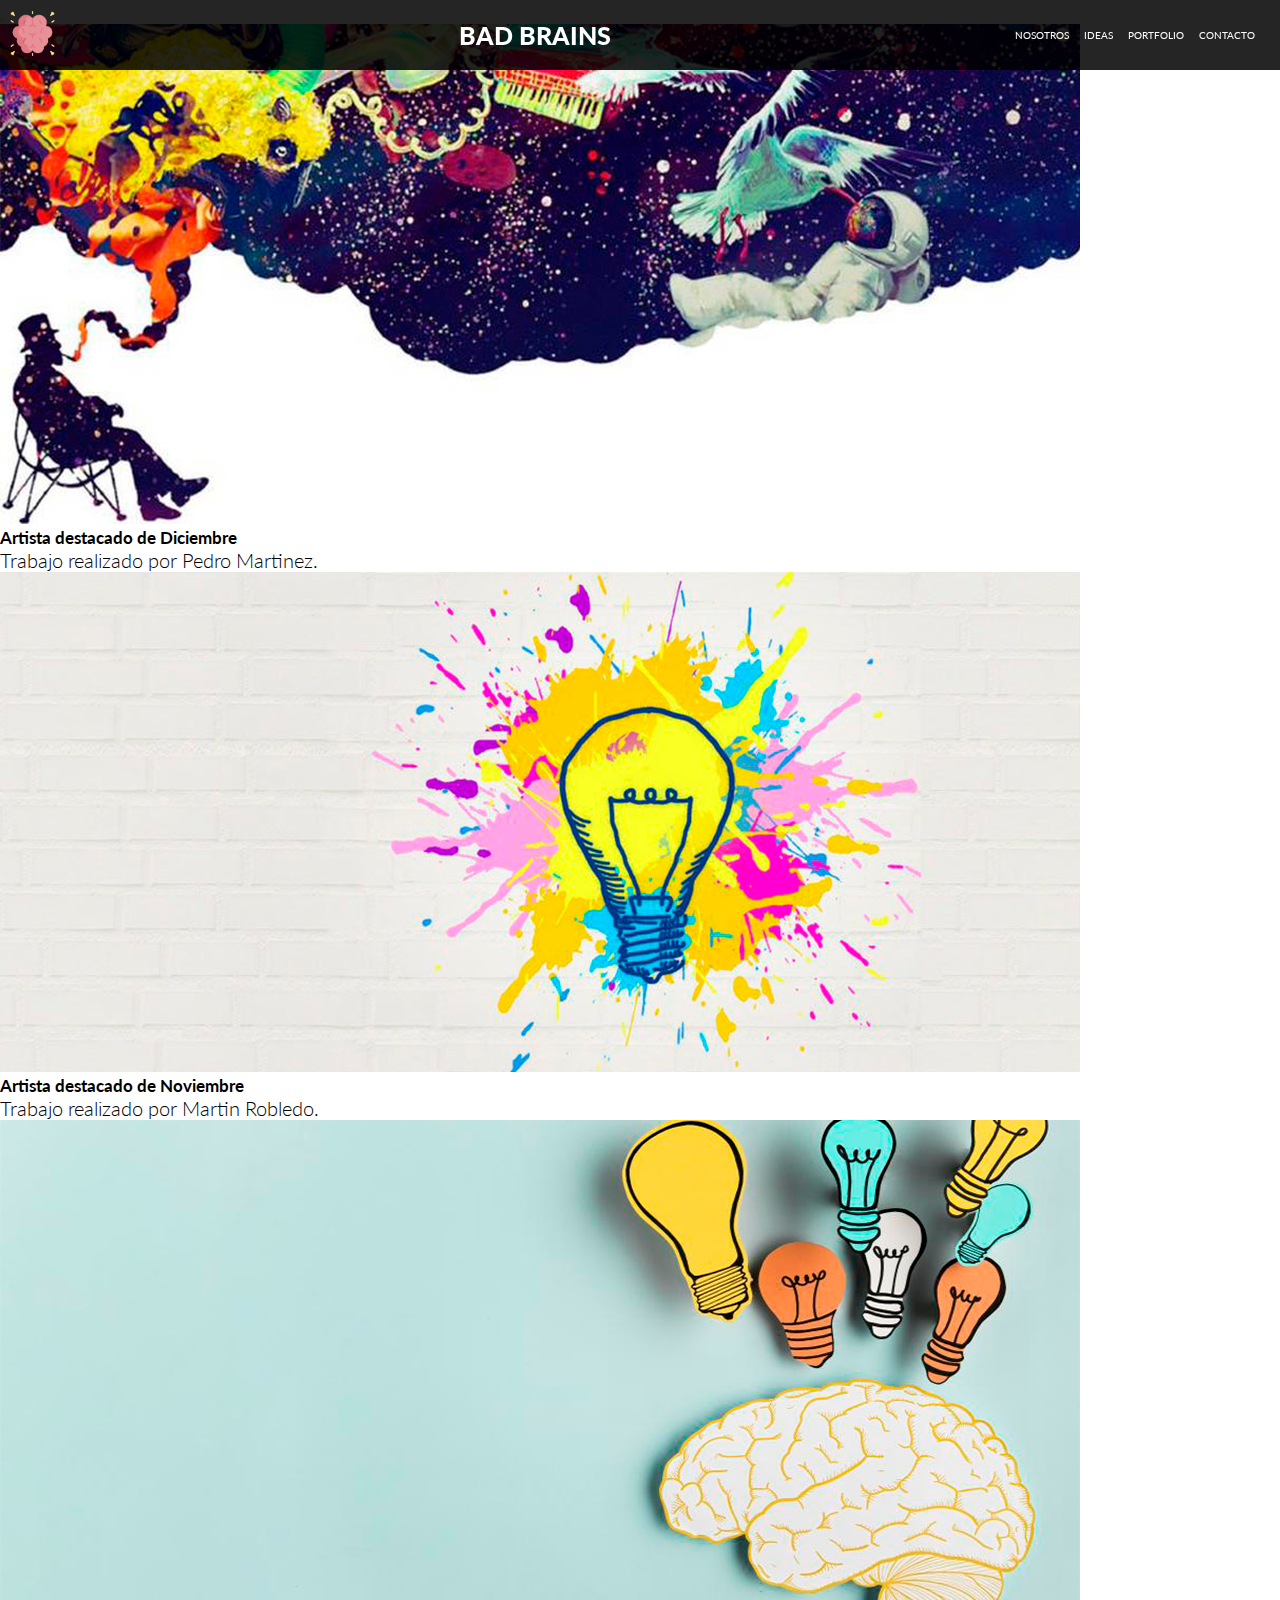
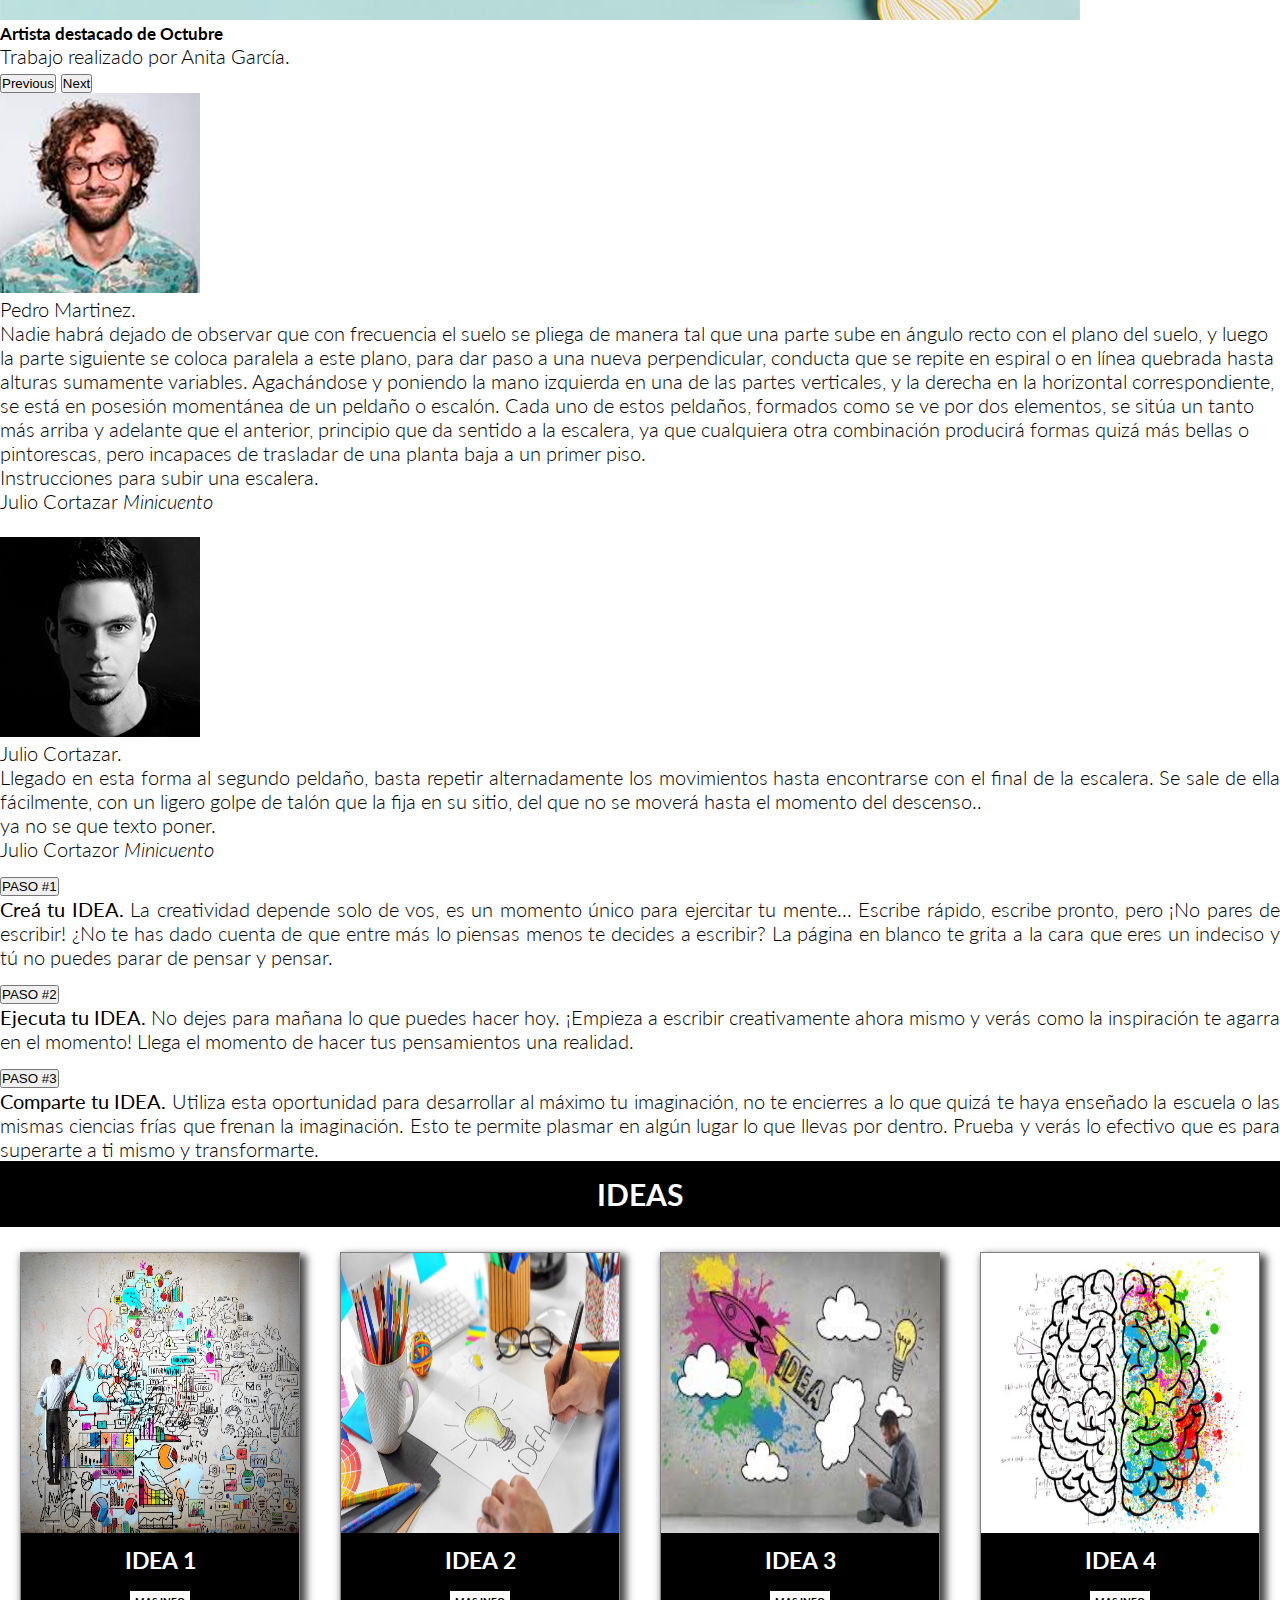
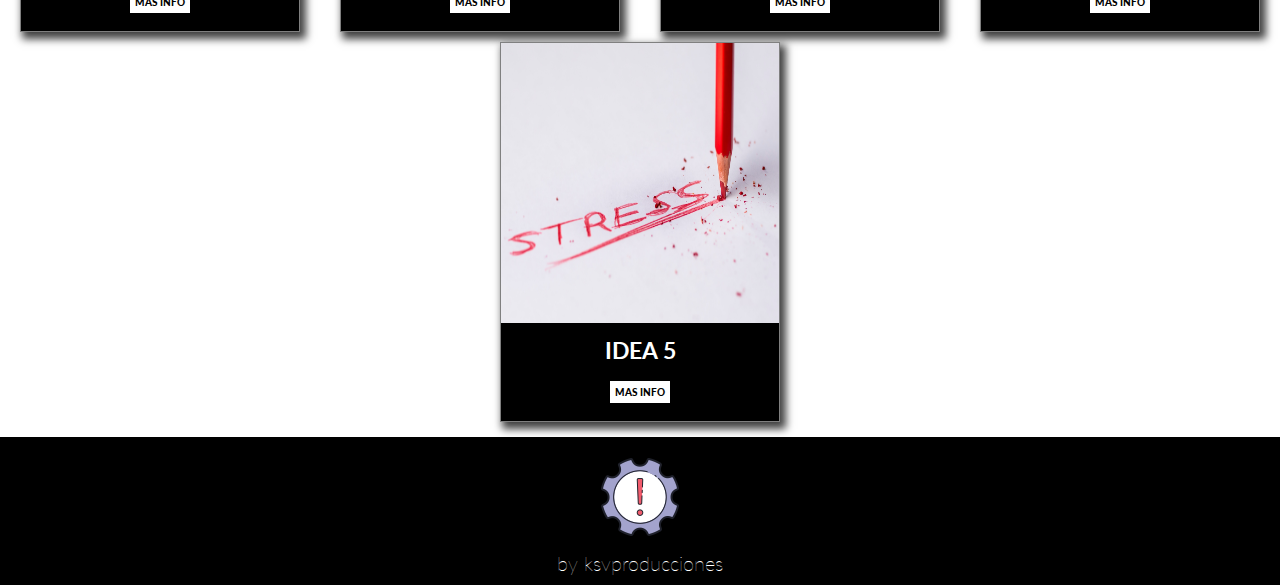
<file: index.html>
<!DOCTYPE html>
<html lang="en">

<head>
    <meta charset="UTF-8">
    <meta http-equiv="X-UA-Compatible" content="IE=edge">
    <meta name="viewport" content="width=device-width, initial-scale=1.0">
    <!-- GOOGLE FONTS -->
    <link rel="preconnect" href="https://fonts.googleapis.com">
    <link rel="preconnect" href="https://fonts.gstatic.com" crossorigin>
    <link href="https://fonts.googleapis.com/css2?family=Lato:ital,wght@0,100;0,300;0,400;0,700;0,900;1,100;1,300;1,400;1,700;1,900&display=swap"
    rel="stylesheet">
    <!--Link a BOOSTRAP-->
    <link href="https://cdn.jsdelivr.net/npm/bootstrap@5.2.0/dist/css/bootstrap.min.css" rel="stylesheet"
    integrity="sha384-gH2yIJqKdNHPEq0n4Mqa/HGKIhSkIHeL5AyhkYV8i59U5AR6csBvApHHNl/vI1Bx" crossorigin="anonymous">
    <!--Link a CSS-->
    <link rel="stylesheet" href="css/style.css">
    <!--Titulo-->
    <title>Proyecto Nicolas Marangon</title>
</head>

<body>
    <div class="container-propio">
        <!-- ESTE ES EL HEADER -->
        <div class="header">
            <!-- AQUI COMIENZA EL NAV -->
            <nav>
                <a href="index.html">
                    <img src="images/brain.png" alt="Logo Cerebro">
                </a>
                <h1>BAD BRAINS</h1>
                <ul>
                    <li><a href="pages/nosotros.html">NOSOTROS</a></li>
                    <li><a href="pages/ideas.html">IDEAS</a></li>
                    <li><a href="pages/portfolio.html">PORTFOLIO</a></li>
                    <li><a href="pages/contacto.html">CONTACTO</a></li>
                </ul>
            </nav>

        </div>
    </div>
    <!-- ESTE ES EL MAIN -->
    <div class="main">
        <!-- ESTAS SON LAS SECCIONES -->

        <!-- CAROUSEL -->
        <section>
            <div id="carouselExampleDark" class="carousel carousel-dark slide" data-bs-ride="carousel">
                <div class="carousel-indicators">
                    <button type="button" data-bs-target="#carouselExampleDark" data-bs-slide-to="0" class="active"
                        aria-current="true" aria-label="Slide 1"></button>
                    <button type="button" data-bs-target="#carouselExampleDark" data-bs-slide-to="1"
                        aria-label="Slide 2"></button>
                    <button type="button" data-bs-target="#carouselExampleDark" data-bs-slide-to="2"
                        aria-label="Slide 3"></button>
                </div>
                <div class="carousel-inner">
                    <div class="carousel-item active" data-bs-interval="10000">
                        <img src="images/sld1.png" class="d-block w-100"
                            alt="...">
                        <div class="carousel-caption d-none d-md-block">
                            <h5>Artista destacado de Diciembre</h5>
                            <p>Trabajo realizado por Pedro Martinez.</p>
                        </div>
                    </div>
                    <div class="carousel-item" data-bs-interval="2000">
                        <img src="images/sld2.png" class="d-block w-100"
                            alt="...">
                        <div class="carousel-caption d-none d-md-block">
                            <h5>Artista destacado de Noviembre</h5>
                            <p>Trabajo realizado por Martin Robledo.</p>
                        </div>
                    </div>
                    <div class="carousel-item">
                        <img src="images/sld3.png" class="d-block w-100"
                            alt="...">
                        <div class="carousel-caption d-none d-md-block">
                            <h5>Artista destacado de Octubre</h5>
                            <p>Trabajo realizado por Anita García.</p>
                        </div>
                    </div>
                </div>
                <button class="carousel-control-prev" type="button" data-bs-target="#carouselExampleDark"
                    data-bs-slide="prev">
                    <span class="carousel-control-prev-icon" aria-hidden="true"></span>
                    <span class="visually-hidden">Previous</span>
                </button>
                <button class="carousel-control-next" type="button" data-bs-target="#carouselExampleDark"
                    data-bs-slide="next">
                    <span class="carousel-control-next-icon" aria-hidden="true"></span>
                    <span class="visually-hidden">Next</span>
                </button>
            </div>
        </section>
               <!-- ACCORDION -->
               <div class="container">
                <section class="my-2">
                    <div class="float-end ps-3">
                        <figure class="figure m-0">
                            <img src="images/art1.png" class="figure-img img-fluid rounded" alt="...">
                            <figcaption class="figure-caption text-end">Pedro Martinez.</figcaption>
                          </figure>
                    </div>
                    <p>Nadie habrá dejado de observar que con frecuencia el suelo se pliega de manera tal que una parte sube en ángulo recto con el plano del suelo, y luego la parte siguiente se coloca paralela a este plano, para dar paso a una nueva perpendicular, conducta que se repite en espiral o en línea quebrada hasta alturas sumamente variables. Agachándose y poniendo la mano izquierda en una de las partes verticales, y la derecha en la horizontal correspondiente, se está en posesión momentánea de un peldaño o escalón. Cada uno de estos peldaños, formados como se ve por dos elementos, se sitúa un tanto más arriba y adelante que el anterior, principio que da sentido a la escalera, ya que cualquiera otra combinación producirá formas quizá más bellas o pintorescas, pero incapaces de trasladar de una planta baja a un primer piso.</p>
                    <figure class="text-start">
                        <blockquote class="blockquote">
                          <p>Instrucciones para subir una escalera.</p>
                        </blockquote>
                        <figcaption class="blockquote-footer">
                          Julio Cortazar <cite title="Source Title">Minicuento</cite>
                        </figcaption>
                      </figure>
                    </br>
                </section>
                <!-- GRID -->
                <section>
                    <div class="container-fluid text-center">
                        <div class="row">
                            <div class="col " style="text-align: justify !important;">
                                <div class="float-start pe-3">
                                    <figure class="figure m-0">
                                        <img src="images/art5.png" class="figure-img img-fluid rounded" alt="...">
                                        <figcaption class="figure-caption text-end">Julio Cortazar.</figcaption>
                                      </figure>
                                </div>
                                <p>Llegado en esta forma al segundo peldaño, basta repetir alternadamente los movimientos hasta encontrarse con el final de la escalera. Se sale de ella fácilmente, con un ligero golpe de talón que la fija en su sitio, del que no se moverá hasta el momento del descenso..</p>
                                    <figure class="text-end">
                                        <blockquote class="blockquote">
                                          <p>ya no se que texto poner.</p>
                                        </blockquote>
                                        <figcaption class="blockquote-footer">
                                          Julio Cortazor <cite title="Source Title">Minicuento</cite>
                                        </figcaption>
                                      </figure>

                            </div>
                                <div class="col" style="text-align: justify !important;">
                                                
                                    <div class="accordion" id="accordionExample">
                                      <div class="accordion-item">
                                          <h2 class="accordion-header" id="headingOne">
                                              <button class="accordion-button" type="button" data-bs-toggle="collapse"
                                                  data-bs-target="#collapseOne" aria-expanded="true" aria-controls="collapseOne">
                                                  PASO #1
                                              </button>
                                          </h2>
                                          <div id="collapseOne" class="accordion-collapse collapse show" aria-labelledby="headingOne"
                                              data-bs-parent="#accordionExample">
                                              <div class="accordion-body">
                                                  <strong>Creá tu IDEA.</strong> La creatividad depende solo de vos, es un momento único para ejercitar tu mente... Escribe rápido, escribe pronto, pero ¡No pares de escribir! ¿No te has dado cuenta de que entre más lo piensas menos te decides a escribir? La página en blanco te grita a la cara que eres un indeciso y tú no puedes parar de pensar y pensar. 
                                              </div>
                                          </div>
                                      </div>
                                      <div class="accordion-item">
                                          <h2 class="accordion-header" id="headingTwo">
                                              <button class="accordion-button collapsed" type="button" data-bs-toggle="collapse"
                                                  data-bs-target="#collapseTwo" aria-expanded="false" aria-controls="collapseTwo">
                                                  PASO #2
                                              </button>
                                          </h2>
                                          <div id="collapseTwo" class="accordion-collapse collapse" aria-labelledby="headingTwo"
                                              data-bs-parent="#accordionExample">
                                              <div class="accordion-body">
                                                  <strong>Ejecuta tu IDEA.</strong> No dejes para mañana lo que puedes hacer hoy. ¡Empieza a escribir creativamente ahora mismo y verás como la inspiración te agarra en el momento! Llega el momento de hacer tus pensamientos una realidad.
                                              </div>
                                          </div>
                                      </div>
                                      <div class="accordion-item">
                                          <h2 class="accordion-header" id="headingThree">
                                              <button class="accordion-button collapsed" type="button" data-bs-toggle="collapse"
                                                  data-bs-target="#collapseThree" aria-expanded="false" aria-controls="collapseThree">
                                                  PASO #3
                                              </button>
                                          </h2>
                                          <div id="collapseThree" class="accordion-collapse collapse" aria-labelledby="headingThree"
                                              data-bs-parent="#accordionExample">
                                              <div class="accordion-body">
                                                  <strong>Comparte tu IDEA.</strong> Utiliza esta oportunidad para desarrollar al máximo tu imaginación, no te encierres a lo que quizá te haya enseñado la escuela o las mismas ciencias frías que frenan la imaginación. Esto  te permite plasmar en algún lugar lo que llevas por dentro. Prueba y verás lo efectivo que es para superarte a ti mismo y transformarte.
                                              </div>
                                          </div>
                                      </div>
                                  </div>
                              </div>


                    </div>
                </section>
            </div>

        <section class="productos pt-3">
            <h2>IDEAS</h2>
            <div>
                <div>
                    <img src="images/img1.jpeg" alt="">
                    <h3>IDEA 1</h3>
                    <a href="">MAS INFO</a>
                </div>
                <div>
                    <img src="images/img2.jpg" alt="">
                    <h3>IDEA 2</h3>
                    <a href="">MAS INFO</a>
                </div>
                <div>
                    <img src="images/img3.jpg" alt="">
                    <h3>IDEA 3</h3>
                    <a href="">MAS INFO</a>
                </div>
                <div>
                    <img src="images/img4.jpg" alt="">
                    <h3>IDEA 4</h3>
                    <a href="">MAS INFO</a>
                </div>
                <div>
                    <img src="images/img5.jpg" alt="">
                    <h3>IDEA 5</h3>
                    <a href="">MAS INFO</a>
                </div>
            </div>
        </section>
    </div>
    <!-- ESTE ES EL FOOTER -->
    <div class="footer">
        <div>
            <div class="wrapper">
                <div class="logo">
                    <img src="images/icons8-advertencia-de-caja-de-cambios-automática-100.png" alt="">
                </div>
            </div>
            <p>by ksvproducciones</p>
        </div>
    </div>
    
    <!-- Script Boostrap-->
    <script src="https://cdn.jsdelivr.net/npm/bootstrap@5.2.0/dist/js/bootstrap.bundle.min.js" integrity="sha384-A3rJD856KowSb7dwlZdYEkO39Gagi7vIsF0jrRAoQmDKKtQBHUuLZ9AsSv4jD4Xa" crossorigin="anonymous"></script>

</body>

</html>
</file>
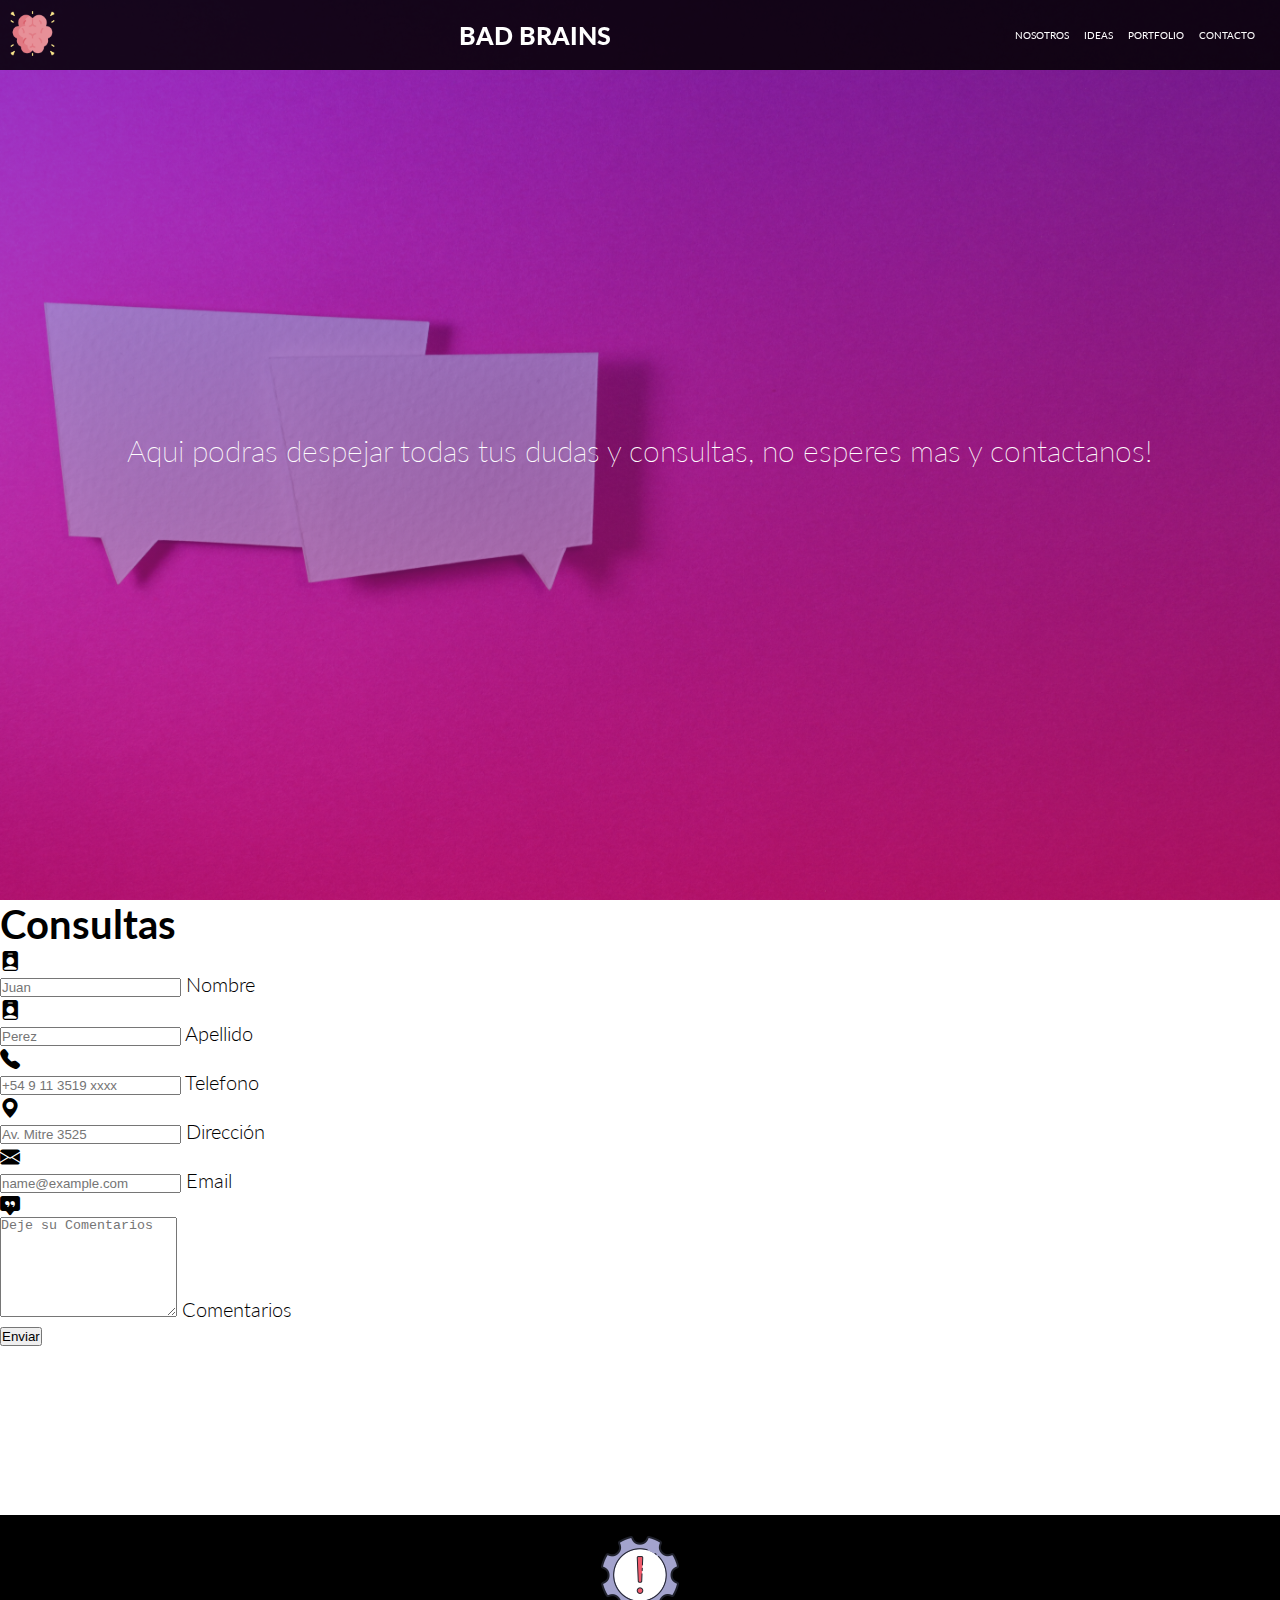
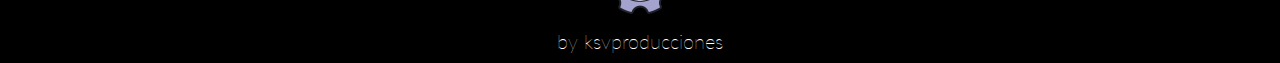
<file: pages/contacto.html>
<!DOCTYPE html>
<html lang="en">

<head>
    <meta charset="UTF-8">
    <meta http-equiv="X-UA-Compatible" content="IE=edge">
    <meta name="viewport" content="width=device-width, initial-scale=1.0">
    <!-- GOOGLE FONTS -->
    <link rel="preconnect" href="https://fonts.googleapis.com">
    <link rel="preconnect" href="https://fonts.gstatic.com" crossorigin>
    <link href="https://fonts.googleapis.com/css2?family=Lato:ital,wght@0,100;0,300;0,400;0,700;0,900;1,100;1,300;1,400;1,700;1,900&display=swap"
    rel="stylesheet">
    <!--Link a BOOSTRAP-->
    <link href="https://cdn.jsdelivr.net/npm/bootstrap@5.2.0/dist/css/bootstrap.min.css" rel="stylesheet"
    integrity="sha384-gH2yIJqKdNHPEq0n4Mqa/HGKIhSkIHeL5AyhkYV8i59U5AR6csBvApHHNl/vI1Bx" crossorigin="anonymous">
    <!-- LINK BOOSTRAP ICONS-->
    <link rel="stylesheet" href="https://cdn.jsdelivr.net/npm/bootstrap-icons@1.9.1/font/bootstrap-icons.css" />
    <!--Link a CSS-->
    <link rel="stylesheet" href="../css/style.css">
    <!--Titulo-->
    <title>Proyecto Nicolas Marangon</title>
</head>

<body>
    <div class="container-propio">
        <!-- ESTE ES EL HEADER -->
        <div class="header">
            <!-- AQUI COMIENZA EL NAV -->
        <nav>
            <a href="../index.html">
                <img src="../images/brain.png" alt="Logo Cerebro">
            </a>
            <h1>BAD BRAINS</h1>
            <ul>
                <li><a href="nosotros.html">NOSOTROS</a></li>
                <li><a href="ideas.html">IDEAS</a></li>
                <li><a href="portfolio.html">PORTFOLIO</a></li>
                <li><a href="contacto.html">CONTACTO</a></li>
            </ul>
        </nav>

        </div>
        <!-- ESTE ES EL MAIN -->
        <div class="main">
        <!-- ESTAS SON LAS SECCIONES -->
        <section class="hero-contacto">
            <p>Aqui podras despejar todas tus dudas y consultas, no esperes mas y contactanos!</p>
        </section>

        <section class="container mt-4">
            <h1 class="text-center mx-2">Consultas</h1>
            <form class="row g-3 needs-validation" novalidate>
                <div class="col-md-4">
                    <div class="input-group mb-3">
                        <span class="input-group-text"><i class="bi bi-person-badge-fill"></i></span>
                        <div class="form-floating">
                            <input type="text" class="form-control" id="floatingInput" placeholder="Juan" required>
                        <label for="floatingInput">Nombre</label>
                        </div>
                    </div>
                </div>
                <div class="col-md-4">
                    <div class="input-group mb-3">
                        <span class="input-group-text"><i class="bi bi-person-badge-fill"></i></span>
                        <div class="form-floating">
                            <input type="text" class="form-control" id="floatingInput" placeholder="Perez" required>
                        <label for="floatingInput">Apellido</label>
                        </div>
                    </div>
                </div>
                <div class="col-md-4">
                    <div class="input-group mb-3">
                        <span class="input-group-text"><i class="bi bi-telephone-fill"></i></span>
                        <div class="form-floating">
                            <input type="tel" class="form-control" id="floatingInputGroup1"
                                placeholder="+54 9 11 3519 xxxx" required>
                            <label for="floatingInputGroup1">Telefono</label>

                        </div>
                    </div>
                </div>
                <div class="col-md-6">
                    <div class="input-group mb-3">
                        <span class="input-group-text"><i class="bi bi-geo-alt-fill"></i></span>
                        <div class="form-floating">
                            <input type="text" class="form-control" id="floatingInput" placeholder="Av. Mitre 3525"
                                required>
                            <label for="floatingInput">Dirección</label>
                        </div>
                    </div>
                </div>
                <div class="col-md-6">
                    <div class="input-group mb-3">
                        <span class="input-group-text"><i class="bi bi-envelope-fill"></i></span>
                        <div class="form-floating">
                            <input type="email" class="form-control" id="floatingInput" placeholder="name@example.com"
                                required>
                            <label for="floatingInput">Email</label>
                        </div>
                    </div>
                </div>
                <div class="col-12">
                    <div class="input-group mb-3">
                        <span class="input-group-text"><i class="bi bi-chat-square-quote-fill"></i></span>
                        <div class="form-floating">
                            <textarea class="form-control" placeholder="Deje su Comentarios" id="floatingTextarea2"
                            style="height: 100px" required></textarea>
                            <label for="floatingTextarea2">Comentarios</label>
                        </div>
                    </div>
                </div>
                <div class="col-12">
                    <button class="btn btn-primary" type="submit">Enviar</button>
                </div>
            </form>
        </section>
        <section class="container-fluid mt-2 p-0">
            <div class="ratio ratio-21x9">
                <iframe
                    src="https://www.google.com/maps/embed?pb=!1m18!1m12!1m3!1d93870.15072205839!2d-58.42084810736175!3d-34.62231820516088!2m3!1f0!2f0!3f0!3m2!1i1024!2i768!4f13.1!3m3!1m2!1s0x95a334c73fe3e107%3A0xeae5d0a098ae5c1!2sUsina%20del%20Arte!5e0!3m2!1ses-419!2sar!4v1658971846744!5m2!1ses-419!2sar"
                    title="Maps" style="border:0;" allowfullscreen="" loading="lazy"
                    referrerpolicy="no-referrer-when-downgrade"></iframe>
            </div>
        </section>
    </main>
        
        <!-- ESTE ES EL FOOTER -->
        <div class="footer">
            <div>
                <div class="wrapper">
                    <div class="logo">
                        <img src="../images/icons8-advertencia-de-caja-de-cambios-automática-100.png" alt="">
                    </div>
                </div>
                <p>by ksvproducciones</p>
            </div>
        </div>
    </div>
    <!-- Script Boostrap-->
    <script src="https://cdn.jsdelivr.net/npm/bootstrap@5.2.0/dist/js/bootstrap.bundle.min.js" integrity="sha384-A3rJD856KowSb7dwlZdYEkO39Gagi7vIsF0jrRAoQmDKKtQBHUuLZ9AsSv4jD4Xa" crossorigin="anonymous"></script>
        <script>
        (() => {
            'use strict'

            // Fetch all the forms we want to apply custom Bootstrap validation styles to
            const forms = document.querySelectorAll('.needs-validation')

            // Loop over them and prevent submission
            Array.from(forms).forEach(form => {
                form.addEventListener('submit', event => {
                    if (!form.checkValidity()) {
                        event.preventDefault()
                        event.stopPropagation()
                    }

                    form.classList.add('was-validated')
                }, false)
            })
        })()
    </script>
    <script src="https://cdn.tiny.cloud/1/no-api-key/tinymce/6/tinymce.min.js" referrerpolicy="origin"></script>

    <script>
      tinymce.init({
        selector: '#floatingTextarea2',
        plugins: [
          'a11ychecker','advlist','advcode','advtable','autolink','checklist','export',
          'lists','link','image','charmap','preview','anchor','searchreplace','visualblocks',
          'powerpaste','fullscreen','formatpainter','insertdatetime','media','table','help','wordcount'
        ],
        language: "es",
        toolbar: 'undo redo | formatpainter casechange blocks | bold italic backcolor | ' +
          'alignleft aligncenter alignright alignjustify | ' +
          'bullist numlist checklist outdent indent | removeformat | a11ycheck code table help'
      });
    </script>
</body>

</html>
</file>
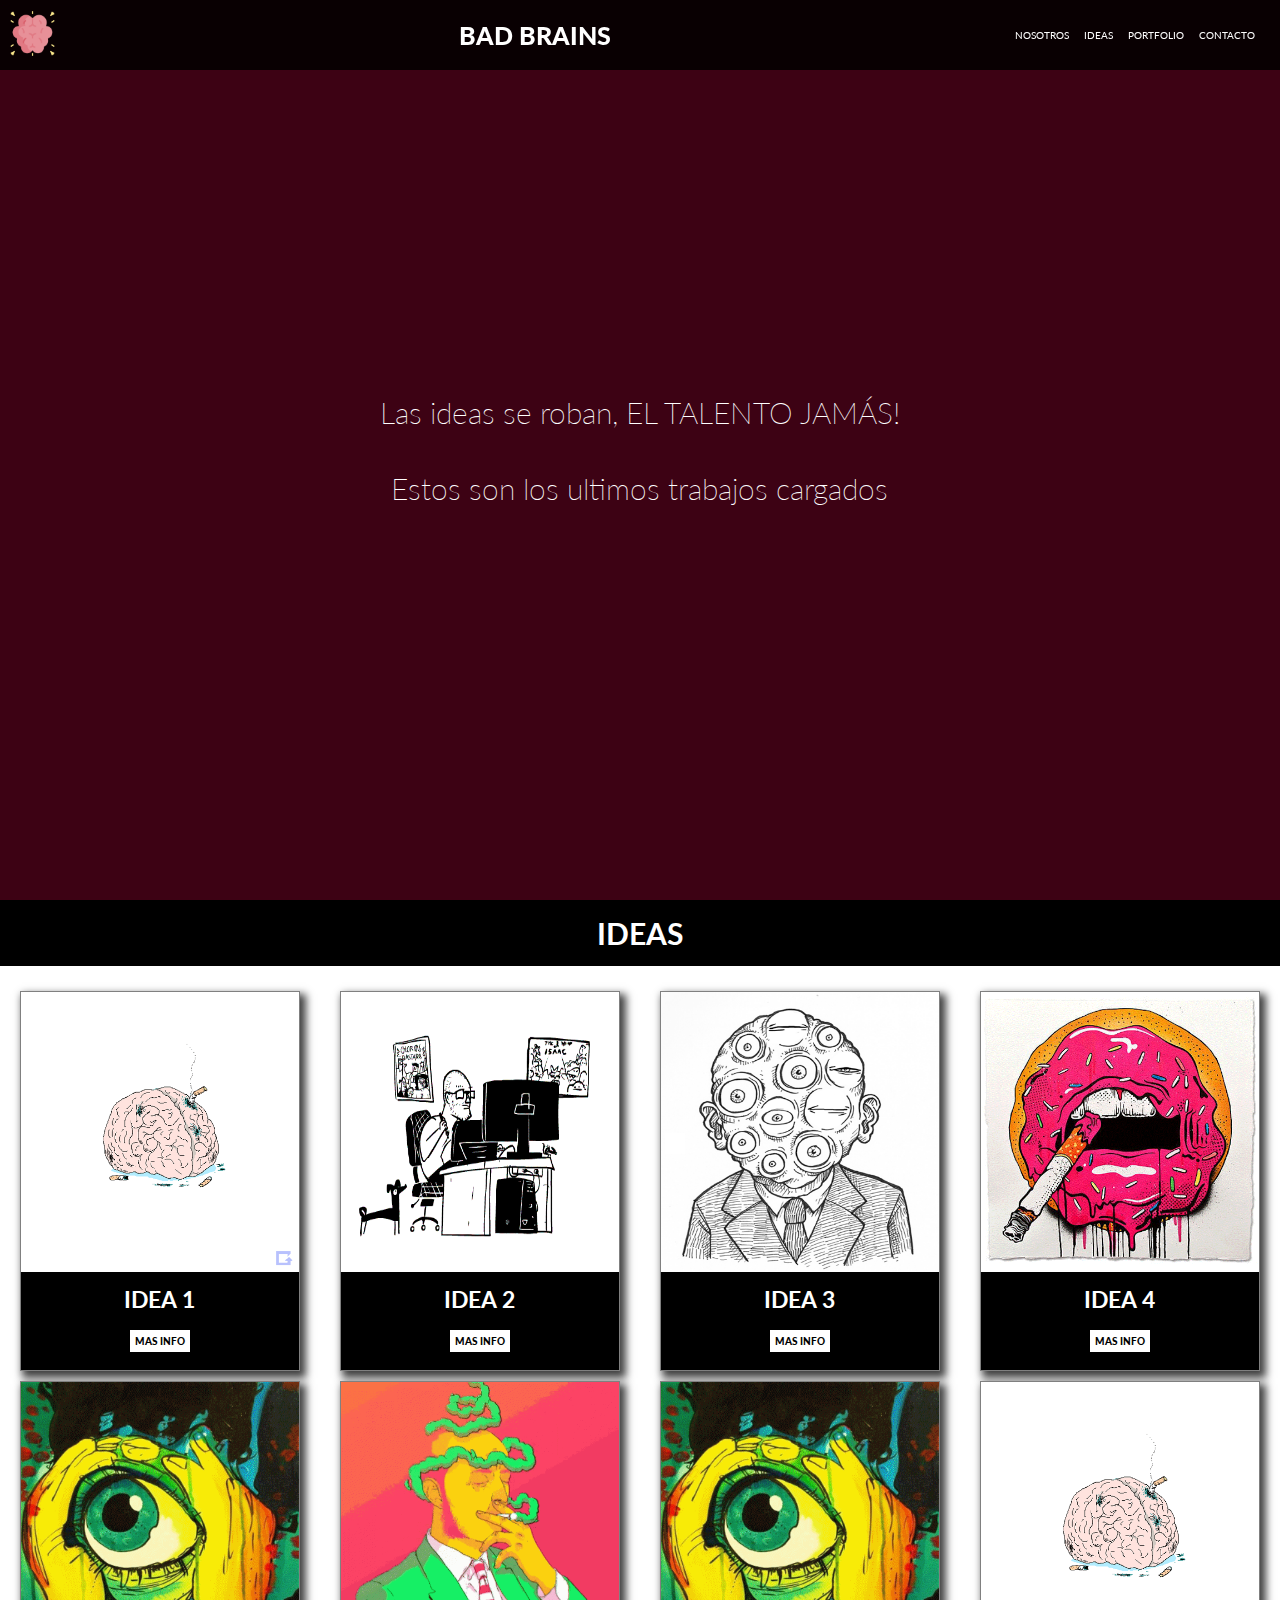
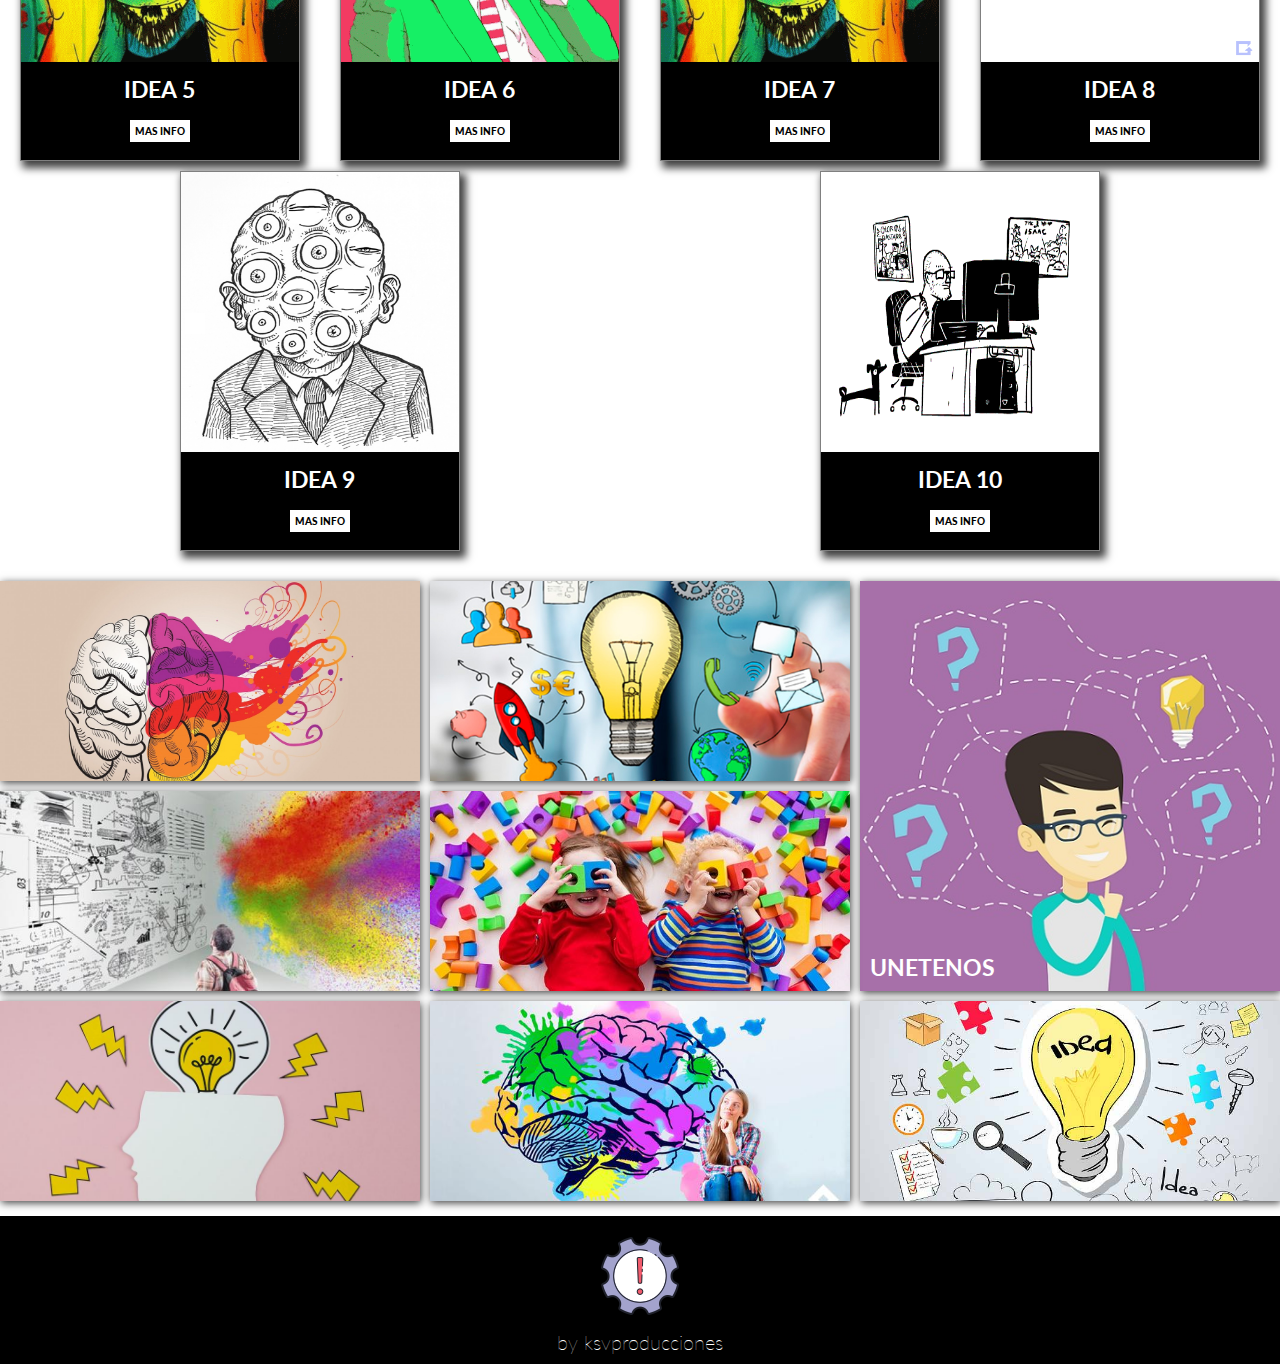
<file: pages/ideas.html>
<!DOCTYPE html>
<html lang="en">

<head>
    <meta charset="UTF-8">
    <meta http-equiv="X-UA-Compatible" content="IE=edge">
    <meta name="viewport" content="width=device-width, initial-scale=1.0">
    <!-- GOOGLE FONTS -->
    <link rel="preconnect" href="https://fonts.googleapis.com">
    <link rel="preconnect" href="https://fonts.gstatic.com" crossorigin>
    <link href="https://fonts.googleapis.com/css2?family=Lato:ital,wght@0,100;0,300;0,400;0,700;0,900;1,100;1,300;1,400;1,700;1,900&display=swap"
    rel="stylesheet">
    <!--Link a BOOSTRAP-->
    <link href="https://cdn.jsdelivr.net/npm/bootstrap@5.2.0/dist/css/bootstrap.min.css" rel="stylesheet"
    integrity="sha384-gH2yIJqKdNHPEq0n4Mqa/HGKIhSkIHeL5AyhkYV8i59U5AR6csBvApHHNl/vI1Bx" crossorigin="anonymous">
    <!--Link a CSS-->
    <link rel="stylesheet" href="../css/style.css">
    <!--Titulo-->
    <title>Proyecto Nicolas Marangon</title>
</head>

<body>
    <div class="container-propio">
        <!-- ESTE ES EL HEADER -->
        <div class="header">
            <!-- AQUI COMIENZA EL NAV -->
            <nav>
                <a href="../index.html">
                    <img src="../images/brain.png" alt="Logo Cerebro">
                </a>
                <h1>BAD BRAINS</h1>
                <ul>
                    <li><a href="nosotros.html">NOSOTROS</a></li>
                    <li><a href="ideas.html">IDEAS</a></li>
                    <li><a href="portfolio.html">PORTFOLIO</a></li>
                    <li><a href="contacto.html">CONTACTO</a></li>
                </ul>
            </nav>

        </div>
        <!-- ESTE ES EL MAIN -->
        <div class="main">
            <!-- ESTAS SON LAS SECCIONES -->
            <section class="hero-ideas">
                <p>Las ideas se roban, EL TALENTO JAMÁS!</p>
                <p>Estos son los ultimos trabajos cargados</p>
                       </section>

            <section class="productos">
                <h2>IDEAS</h2>
                <div>
                    <div>
                        <img src="../images/idea1.gif" alt="">
                        <h3>IDEA 1</h3>
                        <a href="">MAS INFO</a>
                    </div>
                    <div>
                        <img src="../images/idea2.gif" alt="">
                        <h3>IDEA 2</h3>
                        <a href="">MAS INFO</a>
                    </div>
                    <div>
                        <img src="../images/idea3.gif" alt="">
                        <h3>IDEA 3</h3>
                        <a href="">MAS INFO</a>
                    </div>
                    <div>
                        <img src="../images/idea4.gif" alt="">
                        <h3>IDEA 4</h3>
                        <a href="">MAS INFO</a>
                    </div>
                    <div>
                        <img src="../images/idea5.gif" alt="">
                        <h3>IDEA 5</h3>
                        <a href="">MAS INFO</a>
                    </div>
                    <div>
                        <img src="../images/idea6.gif" alt="">
                        <h3>IDEA 6</h3>
                        <a href="">MAS INFO</a>
                    </div>
                    <div>
                        <img src="../images/idea5.gif" alt="">
                        <h3>IDEA 7</h3>
                        <a href="">MAS INFO</a>
                    </div>
                    <div>
                        <img src="../images/idea1.gif" alt="">
                        <h3>IDEA 8</h3>
                        <a href="">MAS INFO</a>
                    </div>
                    <div>
                        <img src="../images/idea3.gif" alt="">
                        <h3>IDEA 9</h3>
                        <a href="">MAS INFO</a>
                    </div>
                    <div>
                        <img src="../images/idea2.gif" alt="">
                        <h3>IDEA 10</h3>
                        <a href="">MAS INFO</a>
                    </div>
                </div>

            </section>
            <section class="galeria">
                <div class="grid-container">
                    <img src="../images/gal1.jpg" alt="">
                </div>
                <div class="grid-container">
                    <img src="../images/gal2.jpg" alt="">
                </div>
                <div class="grid-container img-3">
                    <img src="../images/gal3.jpg" alt="">
                    <h3>UNETENOS</h3>
                </div>
                <div class="grid-container">
                    <img src="../images/gal4.jpg" alt="">
                </div>
                <div class="grid-container">
                    <img src="../images/gal5.jpg" alt="">
                </div>
                <div class="grid-container">
                    <img src="../images/gal6.jpg" alt="">
                </div>
                <div class="grid-container">
                    <img src="../images/gal7.jpg" alt="">
                </div>
                <div class="grid-container">
                    <img src="../images/gal8.jpg" alt="">
                </div>
    
            </section>
        </div>
        <!-- ESTE ES EL FOOTER -->
        <div class="footer">
            <div>
                <div class="wrapper">
                    <div class="logo">
                        <img src="../images/icons8-advertencia-de-caja-de-cambios-automática-100.png" alt="">
                    </div>
                </div>
                <p>by ksvproducciones</p>
            </div>
        </div>
    </div>
    <!-- Script Boostrap-->
    <script src="https://cdn.jsdelivr.net/npm/bootstrap@5.2.0/dist/js/bootstrap.bundle.min.js" integrity="sha384-A3rJD856KowSb7dwlZdYEkO39Gagi7vIsF0jrRAoQmDKKtQBHUuLZ9AsSv4jD4Xa" crossorigin="anonymous"></script>

</body>

</html>
</file>
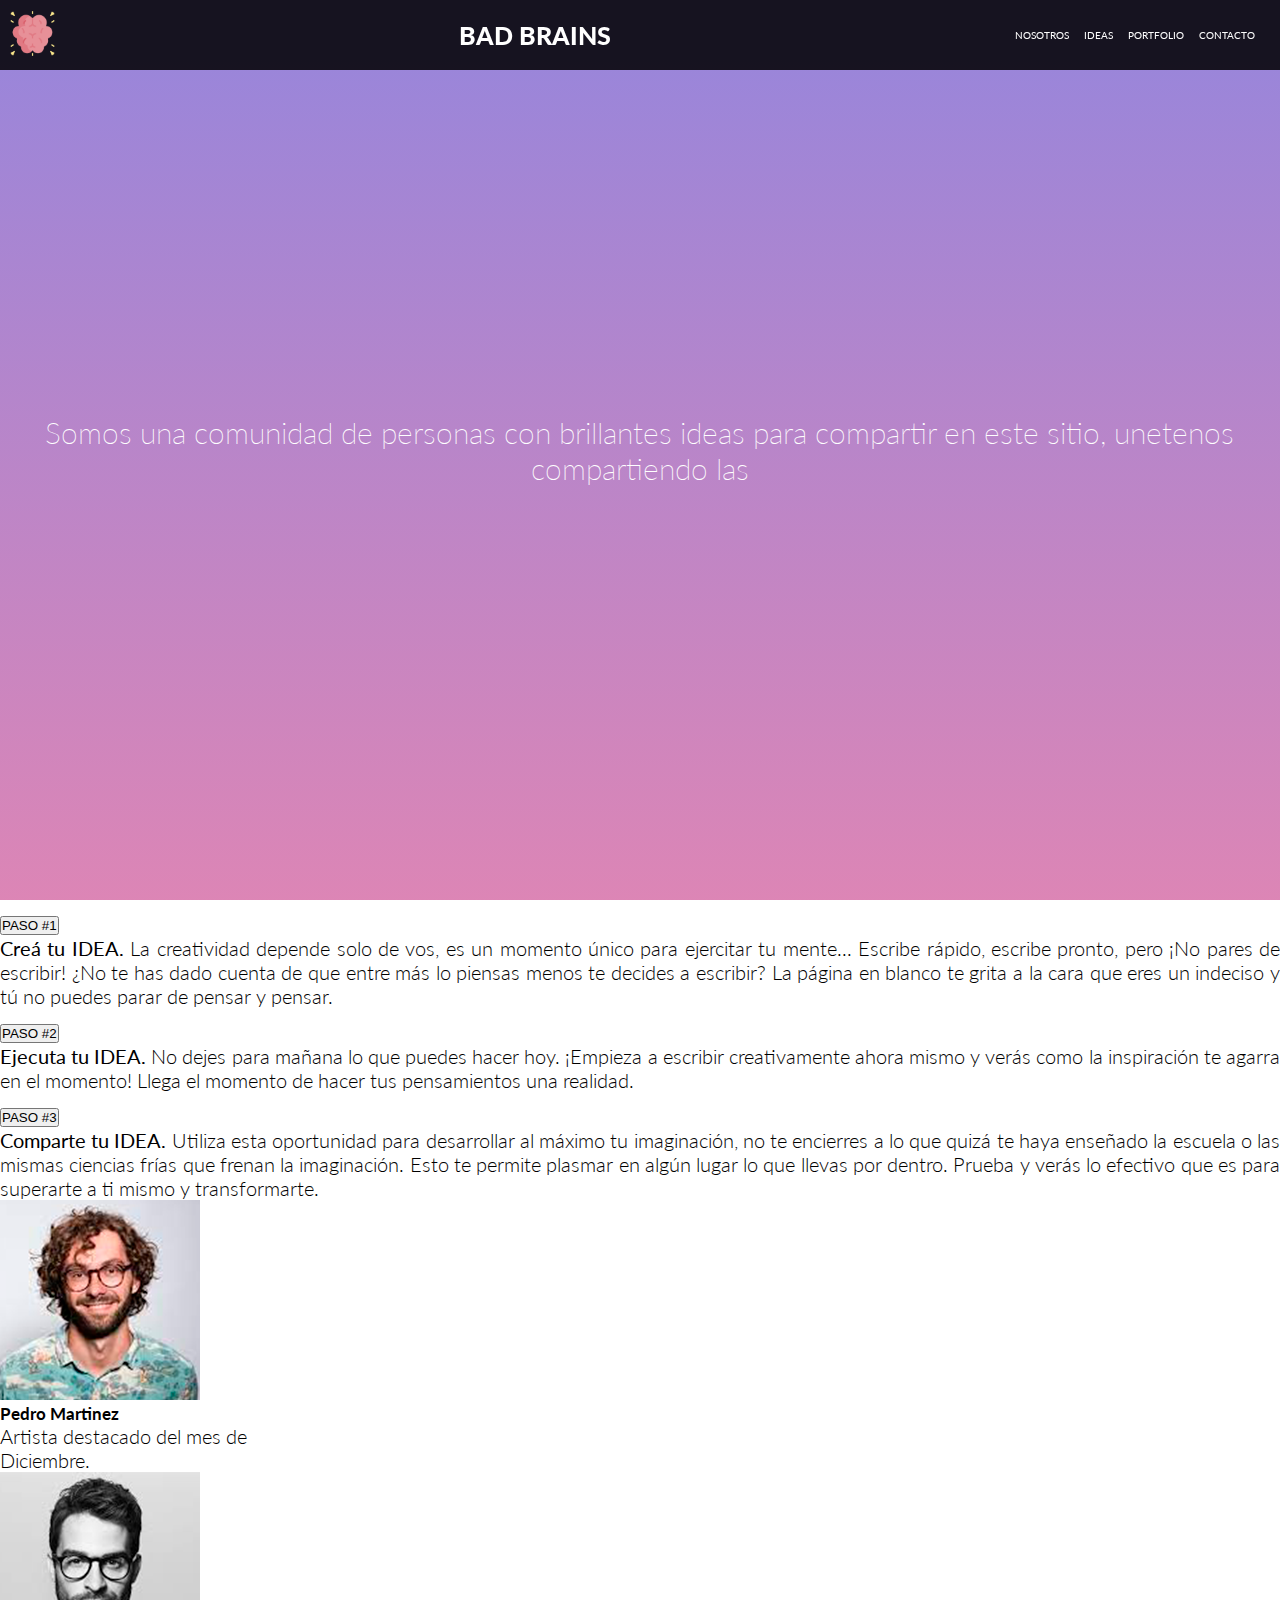
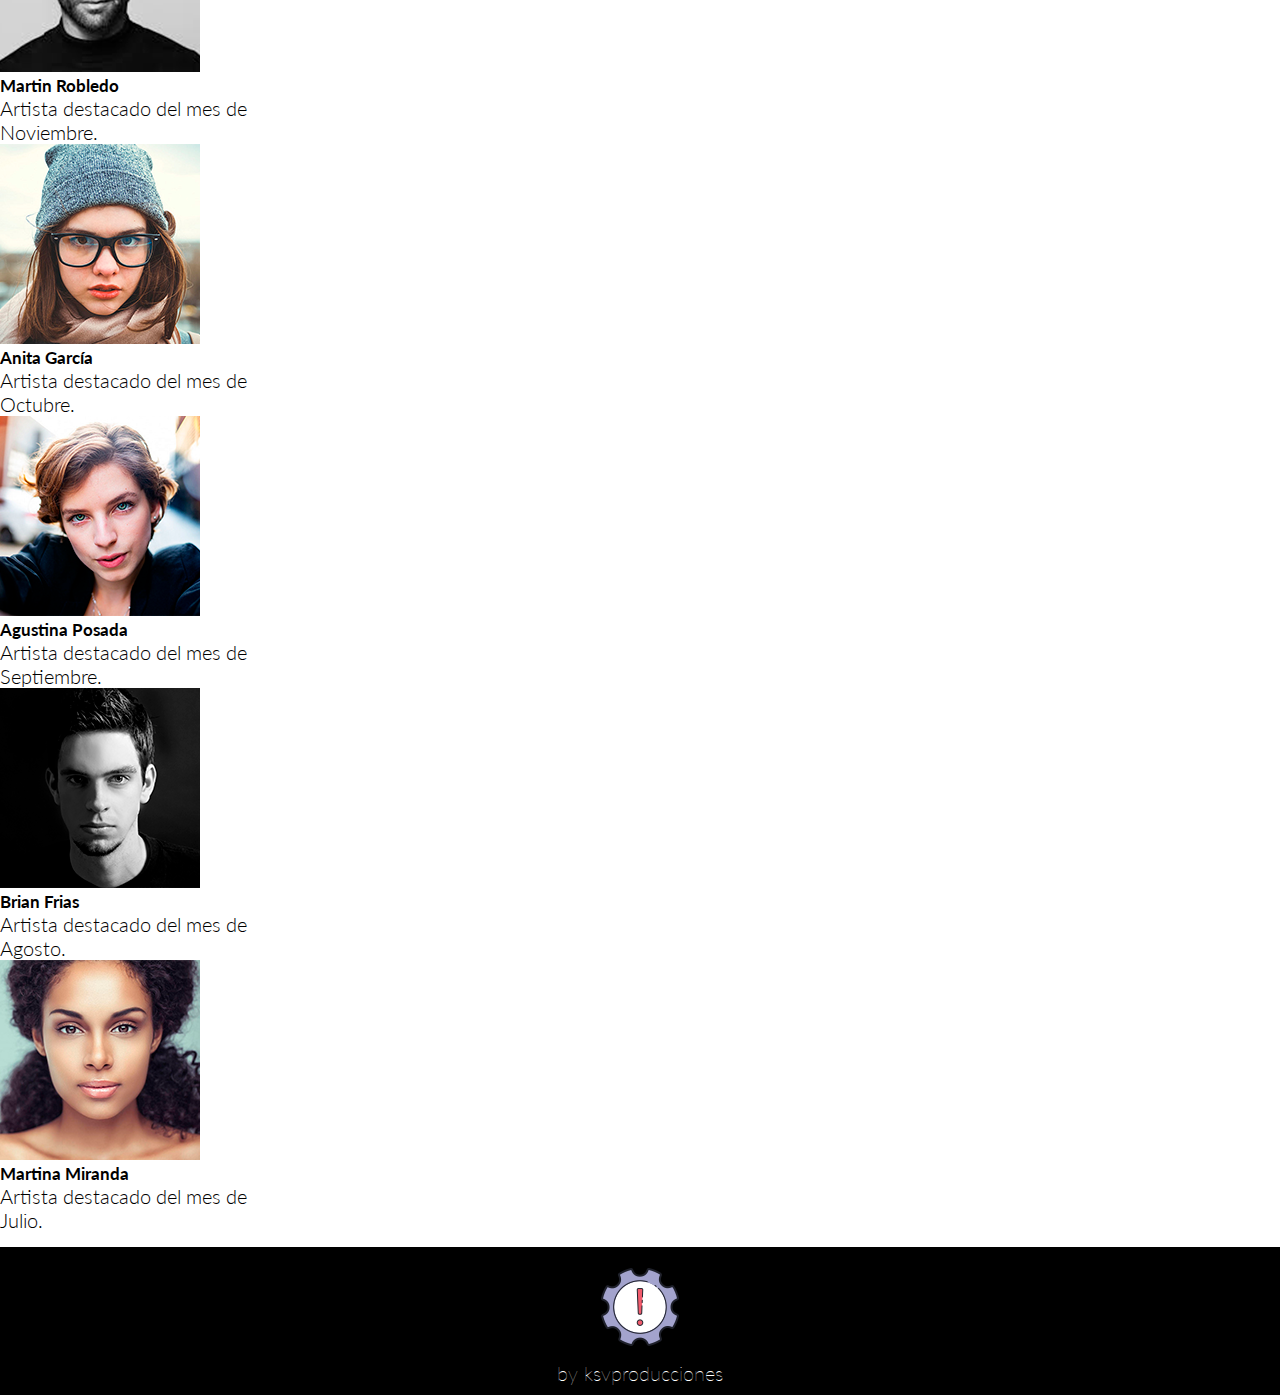
<file: pages/nosotros.html>
<!DOCTYPE html>
<html lang="en">

<head>
    <meta charset="UTF-8">
    <meta http-equiv="X-UA-Compatible" content="IE=edge">
    <meta name="viewport" content="width=device-width, initial-scale=1.0">
    <!-- GOOGLE FONTS -->
    <link rel="preconnect" href="https://fonts.googleapis.com">
    <link rel="preconnect" href="https://fonts.gstatic.com" crossorigin>
    <link href="https://fonts.googleapis.com/css2?family=Lato:ital,wght@0,100;0,300;0,400;0,700;0,900;1,100;1,300;1,400;1,700;1,900&display=swap"
    rel="stylesheet">
    <!--Link a BOOSTRAP-->
    <link href="https://cdn.jsdelivr.net/npm/bootstrap@5.2.0/dist/css/bootstrap.min.css" rel="stylesheet"
    integrity="sha384-gH2yIJqKdNHPEq0n4Mqa/HGKIhSkIHeL5AyhkYV8i59U5AR6csBvApHHNl/vI1Bx" crossorigin="anonymous">
    <!--Link a CSS-->
    <link rel="stylesheet" href="../css/style.css">
    <!--Titulo-->
    <title>Proyecto Nicolas Marangon</title>
</head>

<body>
    <div class="container-propio">
        <!-- ESTE ES EL HEADER -->
        <div class="header">
            <!-- AQUI COMIENZA EL NAV -->
        <nav>
            <a href="../index.html">
                <img src="../images/brain.png" alt="Logo Cerebro">
            </a>
            <h1>BAD BRAINS</h1>
            <ul>
                <li><a href="nosotros.html">NOSOTROS</a></li>
                <li><a href="ideas.html">IDEAS</a></li>
                <li><a href="portfolio.html">PORTFOLIO</a></li>
                <li><a href="contacto.html">CONTACTO</a></li>
            </ul>
        </nav>

        </div>
        <!-- ESTE ES EL MAIN -->
        <div class="main">
            <!-- ESTAS SON LAS SECCIONES -->
            <section class="hero-nosotros">
                <p>Somos una comunidad de personas con brillantes ideas para compartir en este sitio, unetenos compartiendo las</p>
            </section>
            <section>
                <div class="col" style="text-align: justify !important;">
                                
                    <div class="accordion" id="accordionExample">
                      <div class="accordion-item">
                          <h2 class="accordion-header" id="headingOne">
                              <button class="accordion-button" type="button" data-bs-toggle="collapse"
                                  data-bs-target="#collapseOne" aria-expanded="true" aria-controls="collapseOne">
                                  PASO #1
                              </button>
                          </h2>
                          <div id="collapseOne" class="accordion-collapse collapse show" aria-labelledby="headingOne"
                              data-bs-parent="#accordionExample">
                              <div class="accordion-body">
                                  <strong>Creá tu IDEA.</strong> La creatividad depende solo de vos, es un momento único para ejercitar tu mente... Escribe rápido, escribe pronto, pero ¡No pares de escribir! ¿No te has dado cuenta de que entre más lo piensas menos te decides a escribir? La página en blanco te grita a la cara que eres un indeciso y tú no puedes parar de pensar y pensar. 
                              </div>
                          </div>
                      </div>
                      <div class="accordion-item">
                          <h2 class="accordion-header" id="headingTwo">
                              <button class="accordion-button collapsed" type="button" data-bs-toggle="collapse"
                                  data-bs-target="#collapseTwo" aria-expanded="false" aria-controls="collapseTwo">
                                  PASO #2
                              </button>
                          </h2>
                          <div id="collapseTwo" class="accordion-collapse collapse" aria-labelledby="headingTwo"
                              data-bs-parent="#accordionExample">
                              <div class="accordion-body">
                                  <strong>Ejecuta tu IDEA.</strong> No dejes para mañana lo que puedes hacer hoy. ¡Empieza a escribir creativamente ahora mismo y verás como la inspiración te agarra en el momento! Llega el momento de hacer tus pensamientos una realidad.
                              </div>
                          </div>
                      </div>
                      <div class="accordion-item">
                          <h2 class="accordion-header" id="headingThree">
                              <button class="accordion-button collapsed" type="button" data-bs-toggle="collapse"
                                  data-bs-target="#collapseThree" aria-expanded="false" aria-controls="collapseThree">
                                  PASO #3
                              </button>
                          </h2>
                          <div id="collapseThree" class="accordion-collapse collapse" aria-labelledby="headingThree"
                              data-bs-parent="#accordionExample">
                              <div class="accordion-body">
                                  <strong>Comparte tu IDEA.</strong> Utiliza esta oportunidad para desarrollar al máximo tu imaginación, no te encierres a lo que quizá te haya enseñado la escuela o las mismas ciencias frías que frenan la imaginación. Esto  te permite plasmar en algún lugar lo que llevas por dentro. Prueba y verás lo efectivo que es para superarte a ti mismo y transformarte.
                              </div>
                          </div>
                      </div>
                  </div>
              </div>
            </section>
    
           
            <section class="container">
                <div class="row">
                    <div class="col-xs-12 col-sm-6 col-md-4 col-lg-3 col-xl-2 mt-2 d-flex justify-content-center">
                        <div class="card" style="width: 18rem">
                            <img src="../images/art1.png" class="card-img-top" alt="..." />
                            <div class="card-body">
                                <h5 class="card-title">Pedro Martinez</h5>
                                <p class="card-text">
                                    Artista destacado del mes de Diciembre.
                                </p>
                            </div>
                        </div>
                    </div>
                    <div class="col-xs-12 col-sm-6 col-md-4 col-lg-3 col-xl-2 mt-2 d-flex justify-content-center">
                        <div class="card" style="width: 18rem">
                            <img src="../images/art2.png" class="card-img-top" alt="..." />
                            <div class="card-body">
                                <h5 class="card-title">Martin Robledo</h5>
                                <p class="card-text">
                                    Artista destacado del mes de Noviembre.
                                </p>
                            </div>
                        </div>
                    </div>
                    <div class="col-xs-12 col-sm-6 col-md-4 col-lg-3 col-xl-2 mt-2 d-flex justify-content-center">
                        <div class="card" style="width: 18rem">
                            <img src="../images/art3.png" class="card-img-top" alt="..." />
                            <div class="card-body">
                                <h5 class="card-title">Anita García</h5>
                                <p class="card-text">
                                    Artista destacado del mes de Octubre.
                                </p>
                            </div>
                        </div>
                    </div>
                    <div class="col-xs-12 col-sm-6 col-md-4 col-lg-3 col-xl-2 mt-2 d-flex justify-content-center">
                        <div class="card" style="width: 18rem">
                            <img src="../images/art4.png" class="card-img-top" alt="..." />
                            <div class="card-body">
                                <h5 class="card-title">Agustina Posada</h5>
                                <p class="card-text">
                                    Artista destacado del mes de Septiembre.
                                </p>
                            </div>
                        </div>
                    </div>
                    <div class="col-xs-12 col-sm-6 col-md-4 col-lg-3 col-xl-2 mt-2 d-flex justify-content-center">
                        <div class="card" style="width: 18rem">
                            <img src="../images/art5.png" class="card-img-top" alt="..." />
                            <div class="card-body">
                                <h5 class="card-title">Brian Frias</h5>
                                <p class="card-text">
                                    Artista destacado del mes de Agosto.
                                </p>
                            </div>
                        </div>
                    </div>
                    <div class="col-xs-12 col-sm-6 col-md-4 col-lg-3 col-xl-2 mt-2 d-flex justify-content-center">
                        <div class="card" style="width: 18rem">
                            <img src="../images/art6.png" class="card-img-top" alt="..." />
                            <div class="card-body">
                                <h5 class="card-title">Martina Miranda</h5>
                                <p class="card-text">
                                    Artista destacado del mes de Julio.
                                </p>
                            </div>
                        </div>
                    </div>
                </div>
            </section>
        </div>
        <!-- ESTE ES EL FOOTER -->
        <div class="footer">
            <div>
                <div class="wrapper">
                    <div class="logo">
                        <img src="../images/icons8-advertencia-de-caja-de-cambios-automática-100.png" alt="">
                    </div>
                </div>
                <p>by ksvproducciones</p>
            </div>
        </div>
    </div>
    <!-- Script Boostrap-->
    <script src="https://cdn.jsdelivr.net/npm/bootstrap@5.2.0/dist/js/bootstrap.bundle.min.js" integrity="sha384-A3rJD856KowSb7dwlZdYEkO39Gagi7vIsF0jrRAoQmDKKtQBHUuLZ9AsSv4jD4Xa" crossorigin="anonymous"></script>

</body>

</html>
</file>
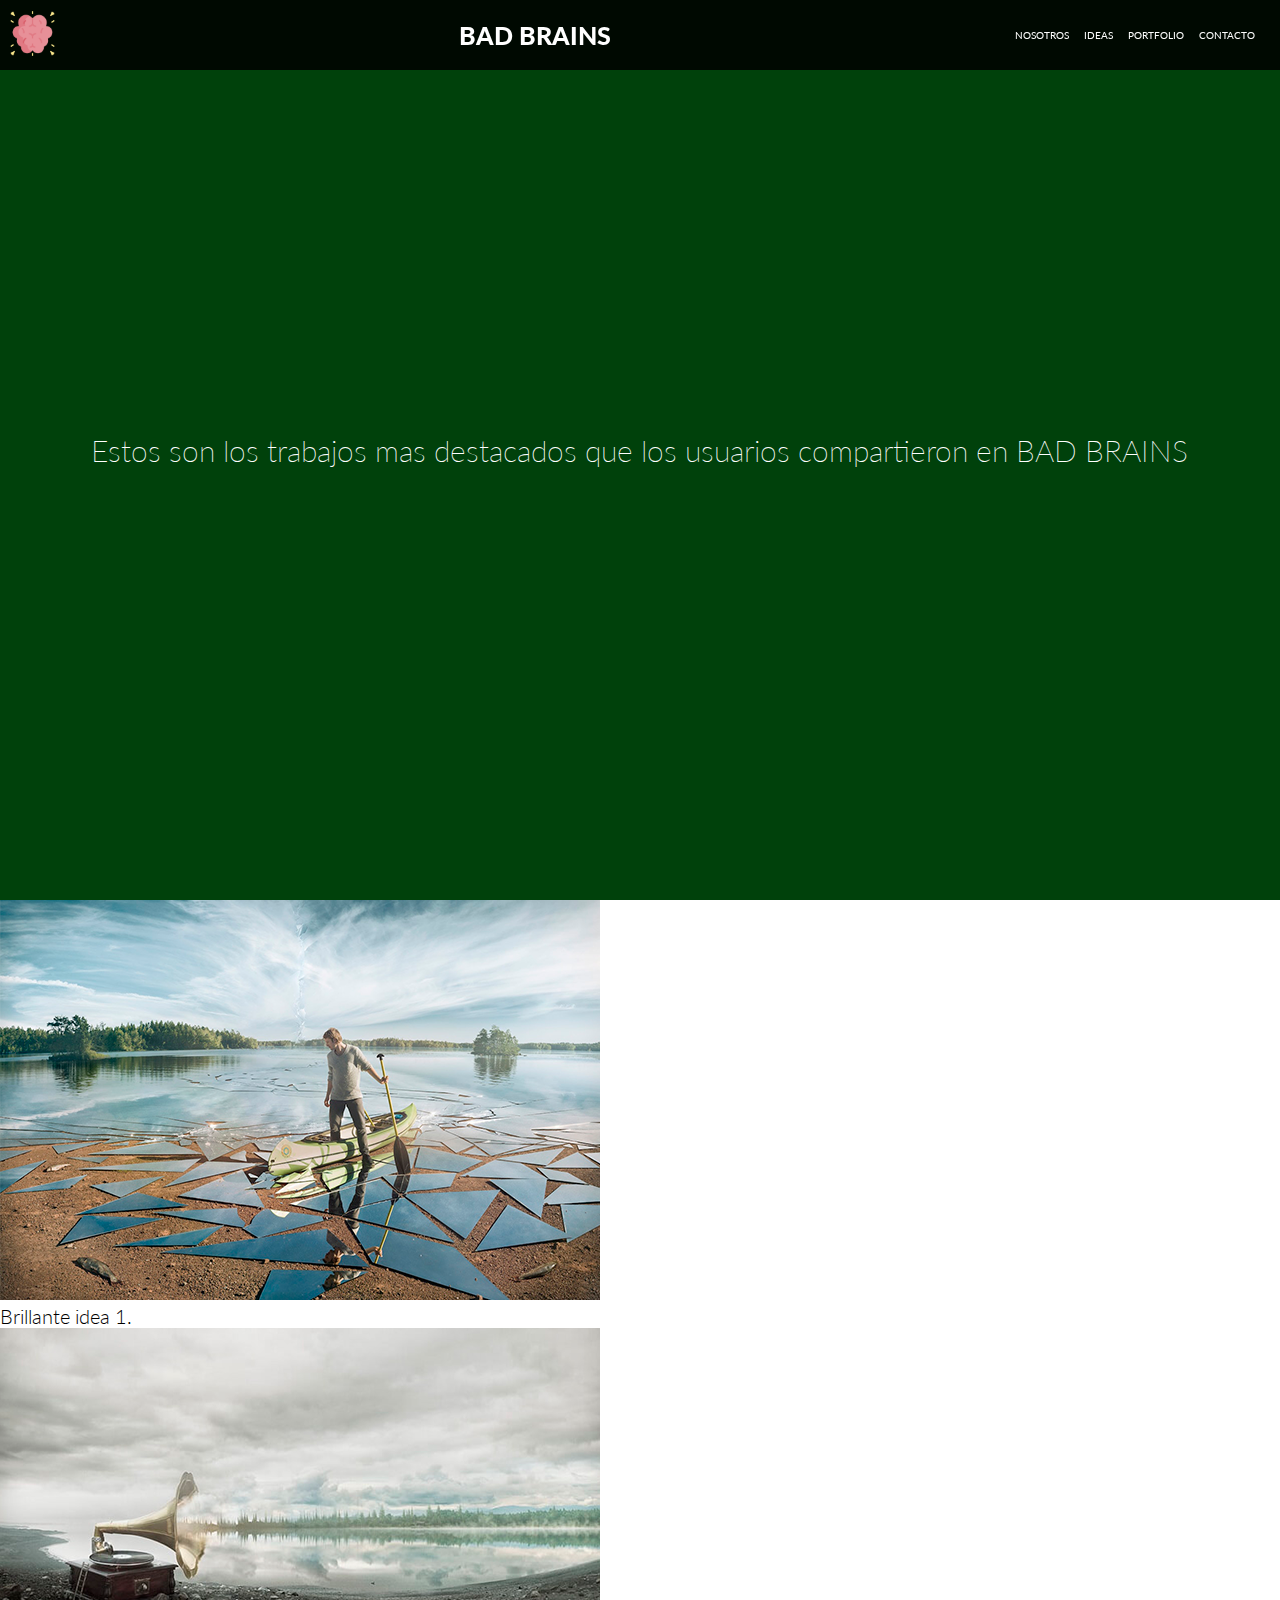
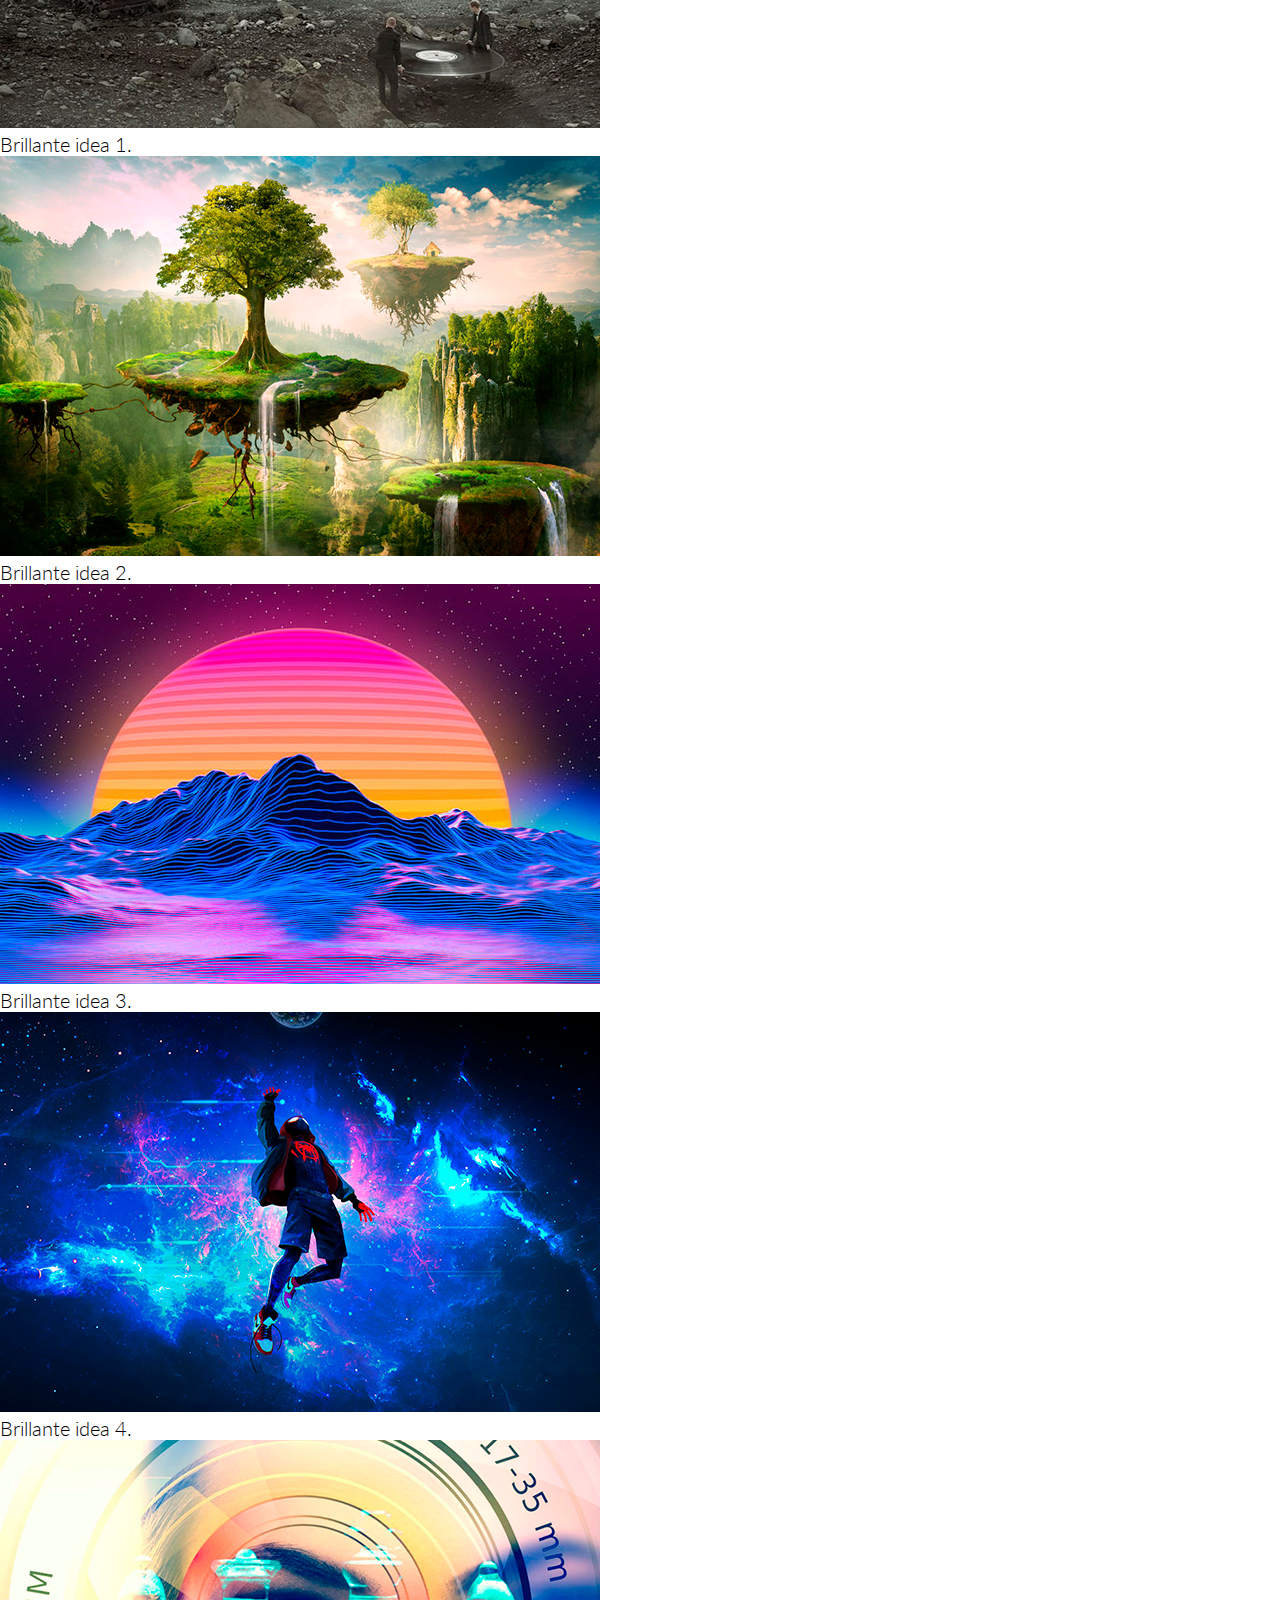
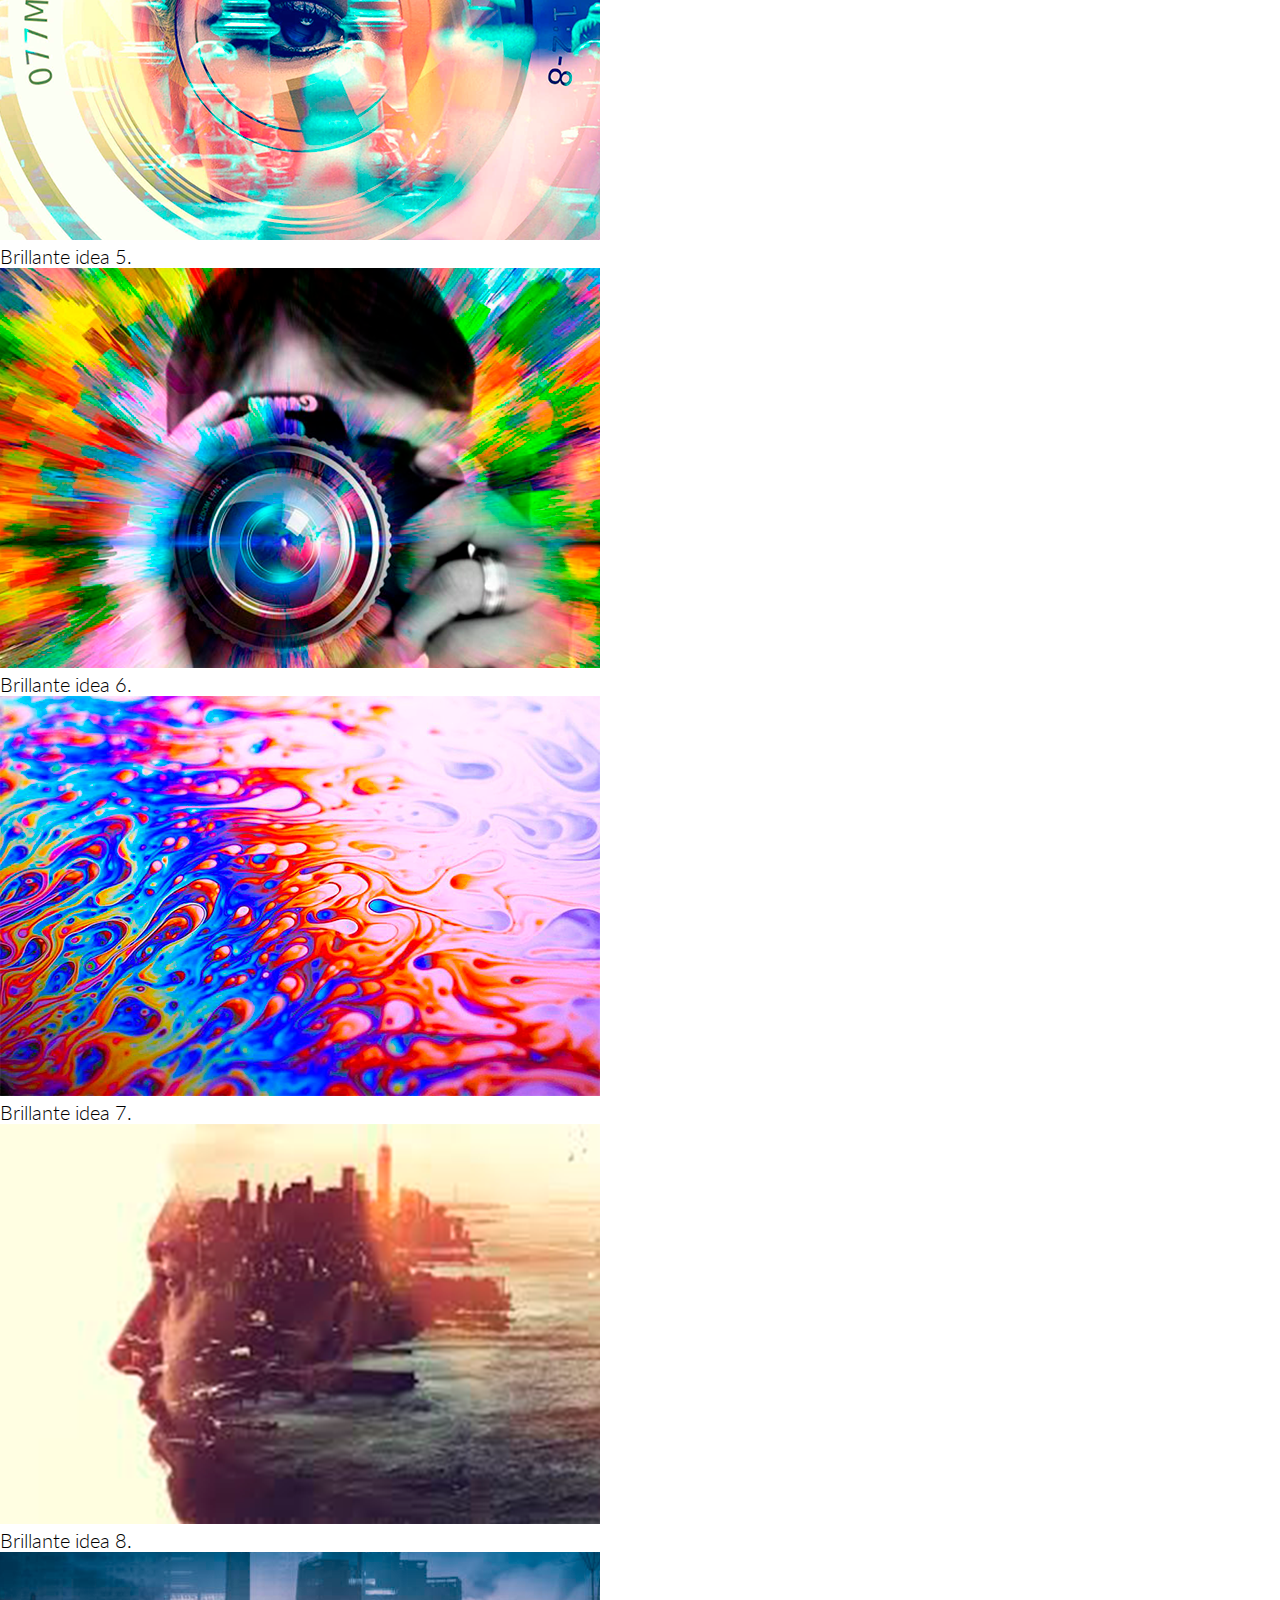
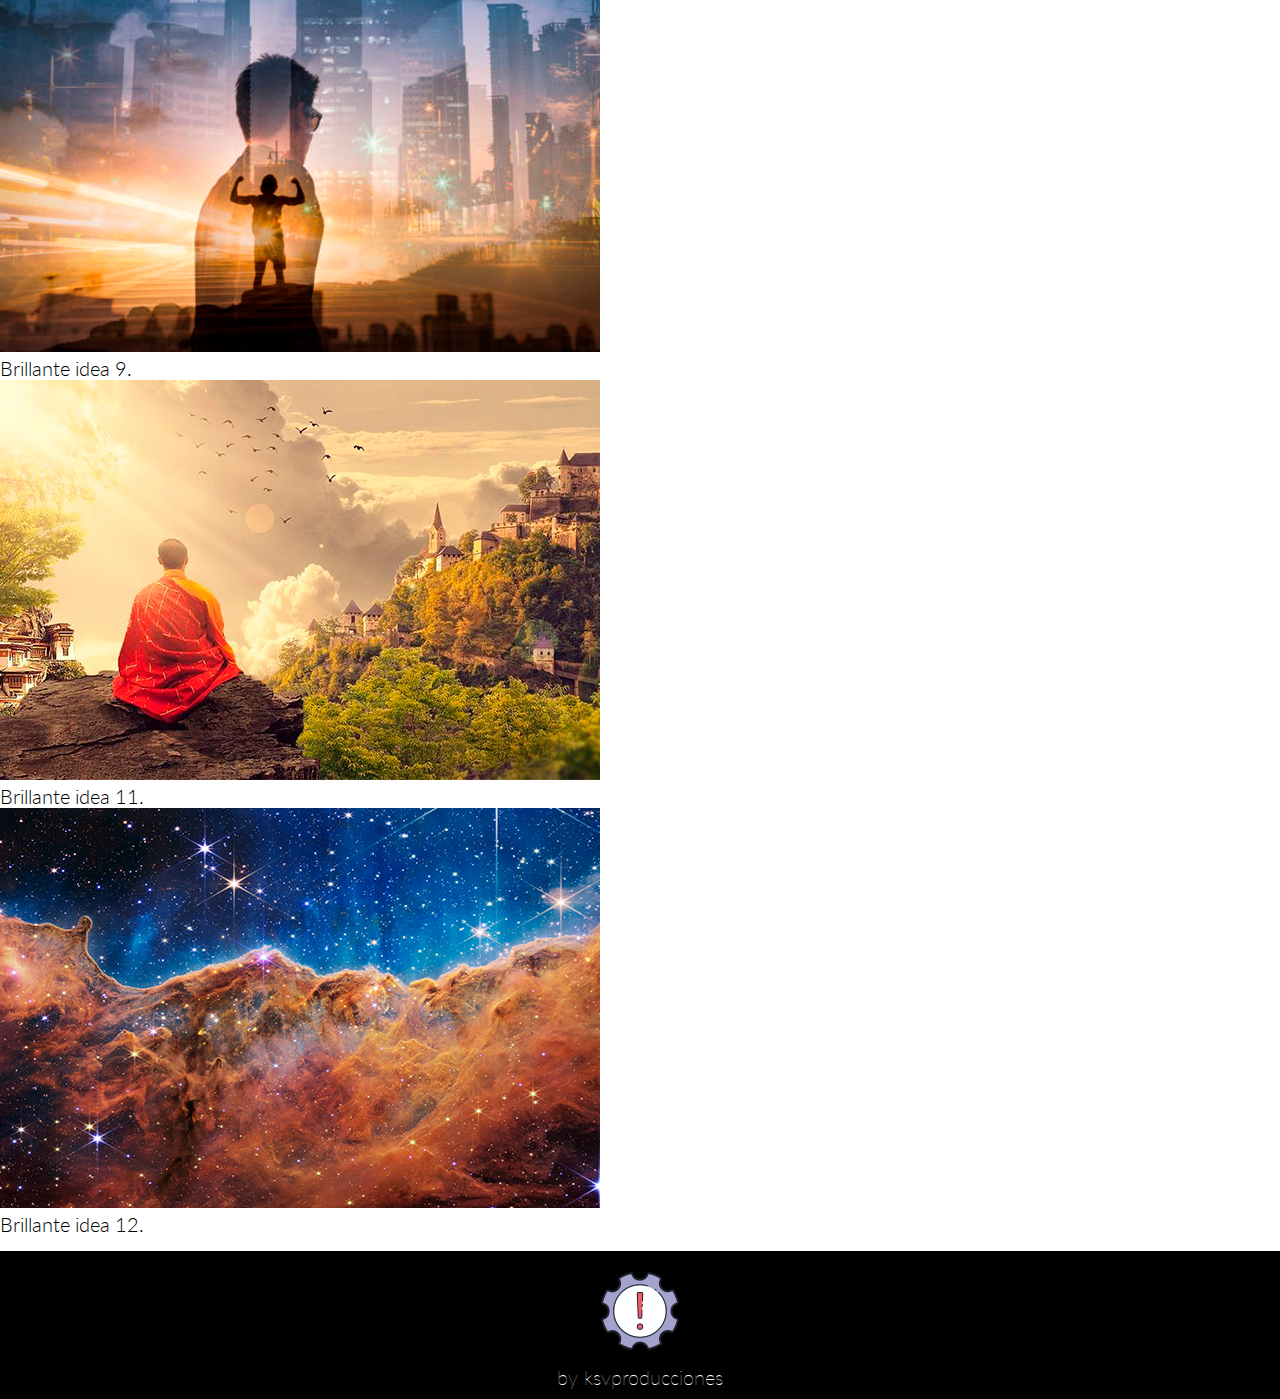
<file: pages/portfolio.html>
<!DOCTYPE html>
<html lang="en">

<head>
    <meta charset="UTF-8">
    <meta http-equiv="X-UA-Compatible" content="IE=edge">
    <meta name="viewport" content="width=device-width, initial-scale=1.0">
    <!-- GOOGLE FONTS -->
    <link rel="preconnect" href="https://fonts.googleapis.com">
    <link rel="preconnect" href="https://fonts.gstatic.com" crossorigin>
    <link href="https://fonts.googleapis.com/css2?family=Lato:ital,wght@0,100;0,300;0,400;0,700;0,900;1,100;1,300;1,400;1,700;1,900&display=swap"
    rel="stylesheet">
    <!--Link a BOOSTRAP-->
    <link href="https://cdn.jsdelivr.net/npm/bootstrap@5.2.0/dist/css/bootstrap.min.css" rel="stylesheet"
    integrity="sha384-gH2yIJqKdNHPEq0n4Mqa/HGKIhSkIHeL5AyhkYV8i59U5AR6csBvApHHNl/vI1Bx" crossorigin="anonymous">
    <!--Link a CSS-->
    <link rel="stylesheet" href="../css/style.css">
    <!--Titulo-->
    <title>Proyecto Nicolas Marangon</title>
</head>

<body>
    <div class="container-propio">
        <!-- ESTE ES EL HEADER -->
        <div class="header">
            <!-- AQUI COMIENZA EL NAV -->
            <nav>
                <a href="../index.html">
                    <img src="../images/brain.png" alt="Logo Cerebro">
                </a>
                <h1>BAD BRAINS</h1>
                <ul>
                    <li><a href="nosotros.html">NOSOTROS</a></li>
                    <li><a href="ideas.html">IDEAS</a></li>
                    <li><a href="portfolio.html">PORTFOLIO</a></li>
                    <li><a href="contacto.html">CONTACTO</a></li>
                </ul>
            </nav>

        </div>
        <!-- ESTE ES EL MAIN -->
        <div class="main">
            <!-- ESTAS SON LAS SECCIONES -->
            <section class="hero-portfolio">
                <p>Estos son los trabajos mas destacados que los usuarios compartieron en BAD BRAINS</p>
            </section>

            <section>
                <div class="row">
                    <div class="col-xs-12 col-sm-12 col-md-6 col-lg-4 mt-2 d-flex justify-content-center">
                        <figure class="figure">
                            <img src="../images/port1.png" class="figure-img img-fluid rounded"
                                alt="...">
                            <figcaption class="figure-caption text-end">Brillante idea 1.</figcaption>
                        </figure>
                    </div>
                    <div class="col-xs-12 col-sm-12 col-md-6 col-lg-4 mt-2 d-flex justify-content-center">
                        <figure class="figure">
                            <img src="../images/port2.png" class="figure-img img-fluid rounded"
                                alt="...">
                            <figcaption class="figure-caption text-end">Brillante idea 1.</figcaption>
                        </figure>
                    </div>
                    <div class="col-xs-12 col-sm-12 col-md-6 col-lg-4 mt-2 d-flex justify-content-center">
                        <figure class="figure">
                            <img src="../images/port3.png" class="figure-img img-fluid rounded"
                                alt="...">
                            <figcaption class="figure-caption text-end">Brillante idea 2.</figcaption>
                        </figure>
                    </div>
                    <div class="col-xs-12 col-sm-12 col-md-6 col-lg-4 mt-2 d-flex justify-content-center">
                        <figure class="figure">
                            <img src="../images/port4.png" class="figure-img img-fluid rounded"
                                alt="...">
                            <figcaption class="figure-caption text-end">Brillante idea 3.</figcaption>
                        </figure>
                    </div>
                    <div class="col-xs-12 col-sm-12 col-md-6 col-lg-4 mt-2 d-flex justify-content-center">
                        <figure class="figure">
                            <img src="../images/port5.png" class="figure-img img-fluid rounded"
                                alt="...">
                            <figcaption class="figure-caption text-end">Brillante idea 4.</figcaption>
                        </figure>
                    </div>
                    <div class="col-xs-12 col-sm-12 col-md-6 col-lg-4 mt-2 d-flex justify-content-center">
                        <figure class="figure">
                            <img src="../images/port6.png" class="figure-img img-fluid rounded"
                                alt="...">
                            <figcaption class="figure-caption text-end">Brillante idea 5.</figcaption>
                        </figure>
                    </div>
                    <div class="col-xs-12 col-sm-12 col-md-6 col-lg-4 mt-2 d-flex justify-content-center">
                        <figure class="figure">
                            <img src="../images/port7.png" class="figure-img img-fluid rounded"
                                alt="...">
                            <figcaption class="figure-caption text-end">Brillante idea 6.</figcaption>
                        </figure>
                    </div>
                    <div class="col-xs-12 col-sm-12 col-md-6 col-lg-4 mt-2 d-flex justify-content-center">
                        <figure class="figure">
                            <img src="../images/port8.png" class="figure-img img-fluid rounded"
                                alt="...">
                            <figcaption class="figure-caption text-end">Brillante idea 7.</figcaption>
                        </figure>
                    </div>
                    <div class="col-xs-12 col-sm-12 col-md-6 col-lg-4 mt-2 d-flex justify-content-center">
                        <figure class="figure">
                            <img src="../images/port9.png" class="figure-img img-fluid rounded"
                                alt="...">
                            <figcaption class="figure-caption text-end">Brillante idea 8.</figcaption>
                        </figure>
                    </div>
                    <div class="col-xs-12 col-sm-12 col-md-6 col-lg-4 mt-2 d-flex justify-content-center">
                        <figure class="figure">
                            <img src="../images/port10.png" class="figure-img img-fluid rounded"
                                alt="...">
                            <figcaption class="figure-caption text-end">Brillante idea 9.</figcaption>
                        </figure>
                    </div>
                    <div class="col-xs-12 col-sm-12 col-md-6 col-lg-4 mt-2 d-flex justify-content-center">
                        <figure class="figure">
                            <img src="../images/port11.png" class="figure-img img-fluid rounded"
                                alt="...">
                            <figcaption class="figure-caption text-end">Brillante idea 11.</figcaption>
                        </figure>
                    </div>
                    <div class="col-xs-12 col-sm-12 col-md-6 col-lg-4 mt-2 d-flex justify-content-center">
                        <figure class="figure">
                            <img src="../images/port12.png" class="figure-img img-fluid rounded"
                                alt="...">
                            <figcaption class="figure-caption text-end">Brillante idea 12.</figcaption>
                        </figure>
                    </div>
                </div>
            </section>
        </div>
        <!-- ESTE ES EL FOOTER -->
        <div class="footer">
            <div>
                <div class="wrapper">
                    <div class="logo">
                        <img src="../images/icons8-advertencia-de-caja-de-cambios-automática-100.png" alt="">
                    </div>
                </div>
                <p>by ksvproducciones</p>
            </div>
        </div>
    </div>
    <!-- Script Boostrap-->
    <script src="https://cdn.jsdelivr.net/npm/bootstrap@5.2.0/dist/js/bootstrap.bundle.min.js" integrity="sha384-A3rJD856KowSb7dwlZdYEkO39Gagi7vIsF0jrRAoQmDKKtQBHUuLZ9AsSv4jD4Xa" crossorigin="anonymous"></script>

</body>

</html>
</file>
<file: css/style.css>
* {
    margin: 0;
    padding: 0;
    box-sizing: border-box;
}

.tox-tinymce{
    border-radius: 0px !important;
}
.tox-notifications-container{
    display:none !important
    }

body {
    font-family: 'Lato', sans-serif;
    font-weight: 300;
    font-size: 20px;
}

.container-propio {
    display: grid; 
    grid-auto-columns: 1fr; 
    grid-template-columns: 1.2fr 1.6fr 1.4fr; 
    grid-template-rows: 0fr 2.4fr 0fr; 
    gap: 0px 0px; 
    grid-template-areas: 
      "header header header"
      "main main main"
      "footer footer footer"; 
}
/*----HEADER----*/
  .header { 
    grid-area: header;
    position: fixed;
    z-index: 10;
 }
 .header nav {
    display: flex;
    justify-content: space-between;
    align-items: center;
    width: 100vw;
    height: 70px;
    background-color: #000000da;
    padding: 10px;
}
.header nav a img {
    height: 45px;
    margin: 0px;
    
}

.header nav h1 {
    color: #ffffff;
    font-size: 25px;
    font-weight: 900;
    padding: 10px;
}

.header nav ul {
    display: flex;
    list-style: none;
    font-size: 10px;
    font-weight: 300;
}

.header nav ul li a {
    text-decoration: none;
    color: #ffffff;
    font-weight: 400;
    font-size: 10px;
    margin-right: 15px;

}
/*----MAIN----*/
.main { 
    grid-area: main; 
}
.hero {
    max-width: 100%;
    height: 100vh;
    background: linear-gradient(#be1b7588, #be1b7588), url(../images/pexels-sevenstorm-juhaszimrus-704767.jpg);
    background-position: center;
    background-repeat: no-repeat;
    background-size: cover;
    background-attachment: fixed;
    display: flex;
    flex-direction: column;
    justify-content: center;
    align-items: center;
    color: #ffffff;
}

.hero h2 {
    font-weight: 900;
    font-size: 100px;
    line-height: 80px;
    border: 2px solid #ffffff;
    padding: 25px;
}

.hero p {
    margin: 20px;
    font-size: 40px;
    font-weight: 300;
}

.hero a {
    text-decoration: none;
    color: #ffffff;
    background-color: #000000;
    padding: 15px;
}

.hero-nosotros {
    max-width: 100%;
    height: 100vh;
    background: linear-gradient(#391bbe88, #be1b7588);
    background-position: center;
    background-repeat: no-repeat;
    background-size: cover;
    background-attachment: fixed;
    display: flex;
    flex-direction: column;
    justify-content: center;
    align-items: center;
    color: #ffffff;
}

.hero-nosotros p {
    margin: 20px;
    font-size: 30px;
    font-weight: 200;
    text-align: center;
}

.hero-ideas {
    max-width: 100%;
    height: 100vh;
    background-color: #3d0214;
    background-position: center;
    background-repeat: no-repeat;
    background-size: cover;
    background-attachment: fixed;
    display: flex;
    flex-direction: column;
    justify-content: center;
    align-items: center;
    color: #ffffff;
}

.hero-ideas p {
    margin: 20px;
    font-size: 30px;
    font-weight: 200;
    text-align: center;
}
.hero-portfolio {
    max-width: 100%;
    height: 100vh;
    background-color: #00410b;
    background-position: center;
    background-repeat: no-repeat;
    background-size: cover;
    background-attachment: fixed;
    display: flex;
    flex-direction: column;
    justify-content: center;
    align-items: center;
    color: #ffffff;
}
.hero-portfolio p {
    margin: 20px;
    font-size: 30px;
    font-weight: 200;
    text-align: center;
}
.hero-contacto {
    max-width: 100%;
    height: 100vh;
    background: linear-gradient(#391bbe88, #be1b7588), url(../images/pexels-miguel-á-padriñán-1111368.jpg);
    background-position: center;
    background-repeat: no-repeat;
    background-size: cover;
    background-attachment: fixed;
    display: flex;
    flex-direction: column;
    justify-content: center;
    align-items: center;
    color: #ffffff;
}
.hero-contacto p {
    margin: 20px;
    font-size: 30px;
    font-weight: 200;
    text-align: center;
}
.productos h2 {
    background-color: #000000;
    color: #ffffff;
    width: 100%;
    text-align: center;
    padding: 15px;
}

.productos>div {
    display: flex;
    justify-content: space-around;
    align-items: center;
    margin-top: 15px;
    flex-wrap: wrap;
}

.productos div div img {
    width: 100%;
    height: 280px;

}

.productos div div {
    border: 1px solid #808080;
    width: 280px;
    height: 380px;
    text-align: center;
    background-color: #000000;
    color: #ffffff;
    margin-top: 10px;
    box-shadow: 4px 5px 8px 2px rgba(0, 0, 0, 0.75);
    -webkit-box-shadow: 4px 5px 8px 2px rgba(0, 0, 0, 0.75);
    -moz-box-shadow: 4px 5px 8px 2px rgba(0, 0, 0, 0.75);
}

.productos div div h3 {
    margin-bottom: 12px;
    margin-top: 9px;
}

.productos div div a {
    text-decoration: none;
    color: #000000;
    background-color: #ffffff;
    font-weight: 900;
    font-size: 10px;
    padding: 5px;
}

.galeria {
    width: 100%;
    margin-top: 30px;
    display: grid;
    grid-template-columns: repeat(3, 1fr);
    grid-auto-rows: 200px;
    gap: 10px;
}

.galeria div img {
    width: 100%;
    height: 100%;
    object-fit: cover;
    box-shadow: 1px 2px 8px 0px rgba(0, 0, 0, 0.75);
    -webkit-box-shadow: 1px 2px 8px 0px rgba(0, 0, 0, 0.75);
    -moz-box-shadow: 1px 2px 8px 0px rgba(0, 0, 0, 0.75);
}
.galeria-portfolio {
    width: 100%;
    margin-top: 30px;
    display: grid;
    grid-template-columns: repeat(3, 1fr);
    grid-auto-rows: 200px;
    gap: 10px;
}

.galeria-portfolio div img {
    width: 100%;
    height: 100%;
    object-fit: cover;
    box-shadow: 1px 2px 8px 0px rgba(0, 0, 0, 0.75);
    -webkit-box-shadow: 1px 2px 8px 0px rgba(0, 0, 0, 0.75);
    -moz-box-shadow: 1px 2px 8px 0px rgba(0, 0, 0, 0.75);
}

.grid-container {
    position: relative;

}

.grid-container h3 {
    position: absolute;
    bottom: 10px;
    left: 10px;
    color: #ffffff;
}

.img-3 {
    grid-row-start: span 2;
}
/*----FOOTER----*/
.footer { 
    grid-area: footer;
    background-color: #000000;
    text-align: center;
    color: #ffffff;
    font-weight: 100;
    padding: 10px;
    margin-top: 15px;
 }

/*----ANIMACIONES----*/
.wrapper { 
    display: flex;
    align-items: center;
    justify-content: center;
}

.logo {
    animation-name: logo-footer;
    animation-duration: 40s;
    animation-delay: 0.1s;
    animation-timing-function: ease;


}

@keyframes logo-footer {
    0% {
        transform: rotateZ(0deg);
        opacity: 0;
    }

    100% {
        transform: rotateZ(900deg) ;
    }
    

    
}

 /*----MEDIA QUERY---*/

@media screen and (max-width:950px) {
    .galeria {
        grid-template-columns: repeat(2, 1fr);
        grid-auto-rows: 200px;
    }

    .galeria-portfolio {
        grid-template-columns: repeat(2, 1fr);
        grid-auto-rows: 200px;
    }

    .grid-container {
        grid-column: span 1;
        grid-row: span 1;
    }

    .hero h2 {
        font-size: 50px;
        padding: 10px;
    }

    .hero p {
        font-size: 25px;
        }

    .hero a {
        text-decoration: none;
        font-size: 15px;
        padding: 10px;
    }

    .hero-nosotros p {
        margin: 10px;
    
        font-size: 20px;
        font-weight: 300;
    }

    .hero-portfolio p {
        margin: 10px;
        font-size: 20px;
        font-weight: 300;
        margin-top: 100px;
    }

    .hero-nosotros {
        max-width: 100%;
        height: 50vh;
    }

    .hero-nosotros p {
        margin: 10px;
        font-size: 20px;
        font-weight: 300;
        margin-top: 100px;
    }

    .hero-ideas {
        max-width: 100%;
        height: 50vh;
    }

    .hero-ideas p {
        margin: 10px;
        font-size: 20px;
        font-weight: 300;
        margin-top: 100px;
    }
}


@media screen and (max-width:495px) {
    .header nav {
        flex-direction: column;
        height: auto;
    }

    .galeria {
        grid-template-columns: 1fr;
    }

    .galeria-portfolio {
        grid-template-columns: 1fr;
    }

    .grid-container {
        grid-column: span 1;
        grid-row: span 1;
    }

    .hero h2 {
        font-size: 40px;
        padding: 10px;
    }
}
</file>
